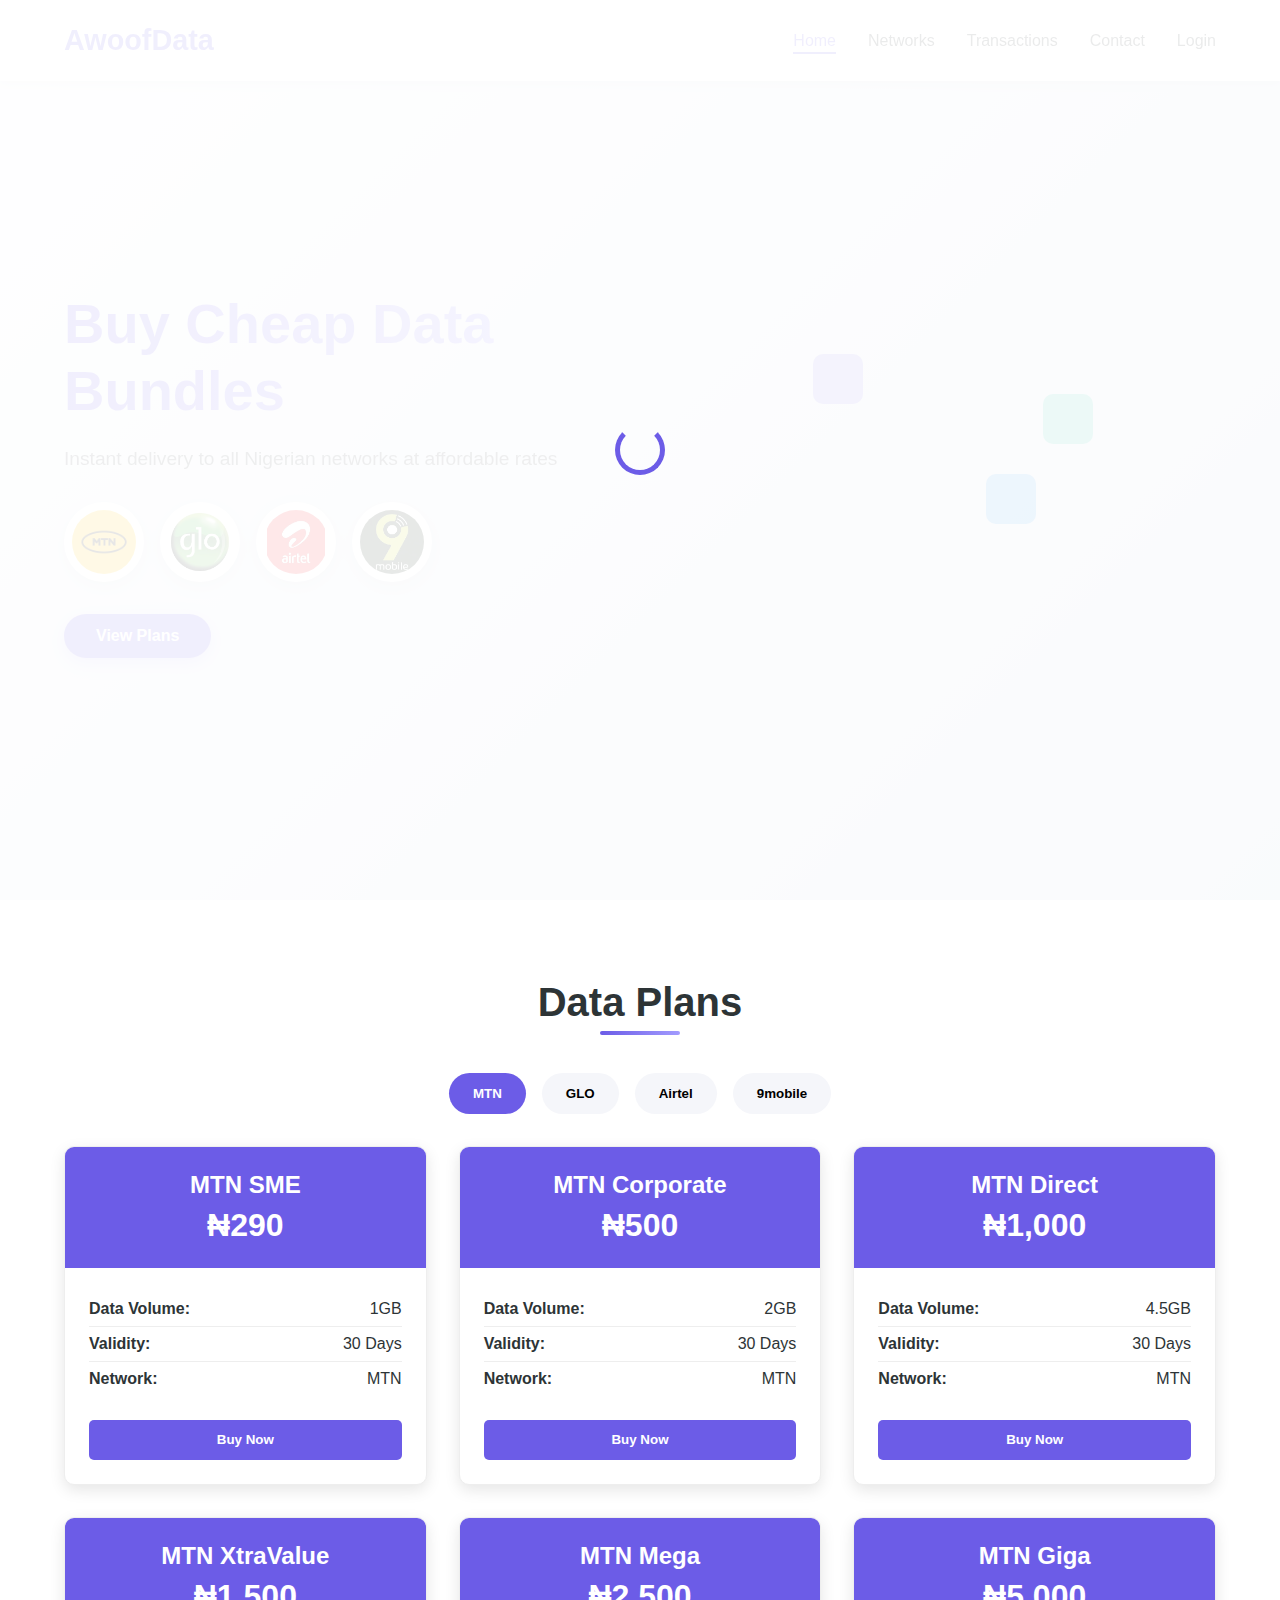
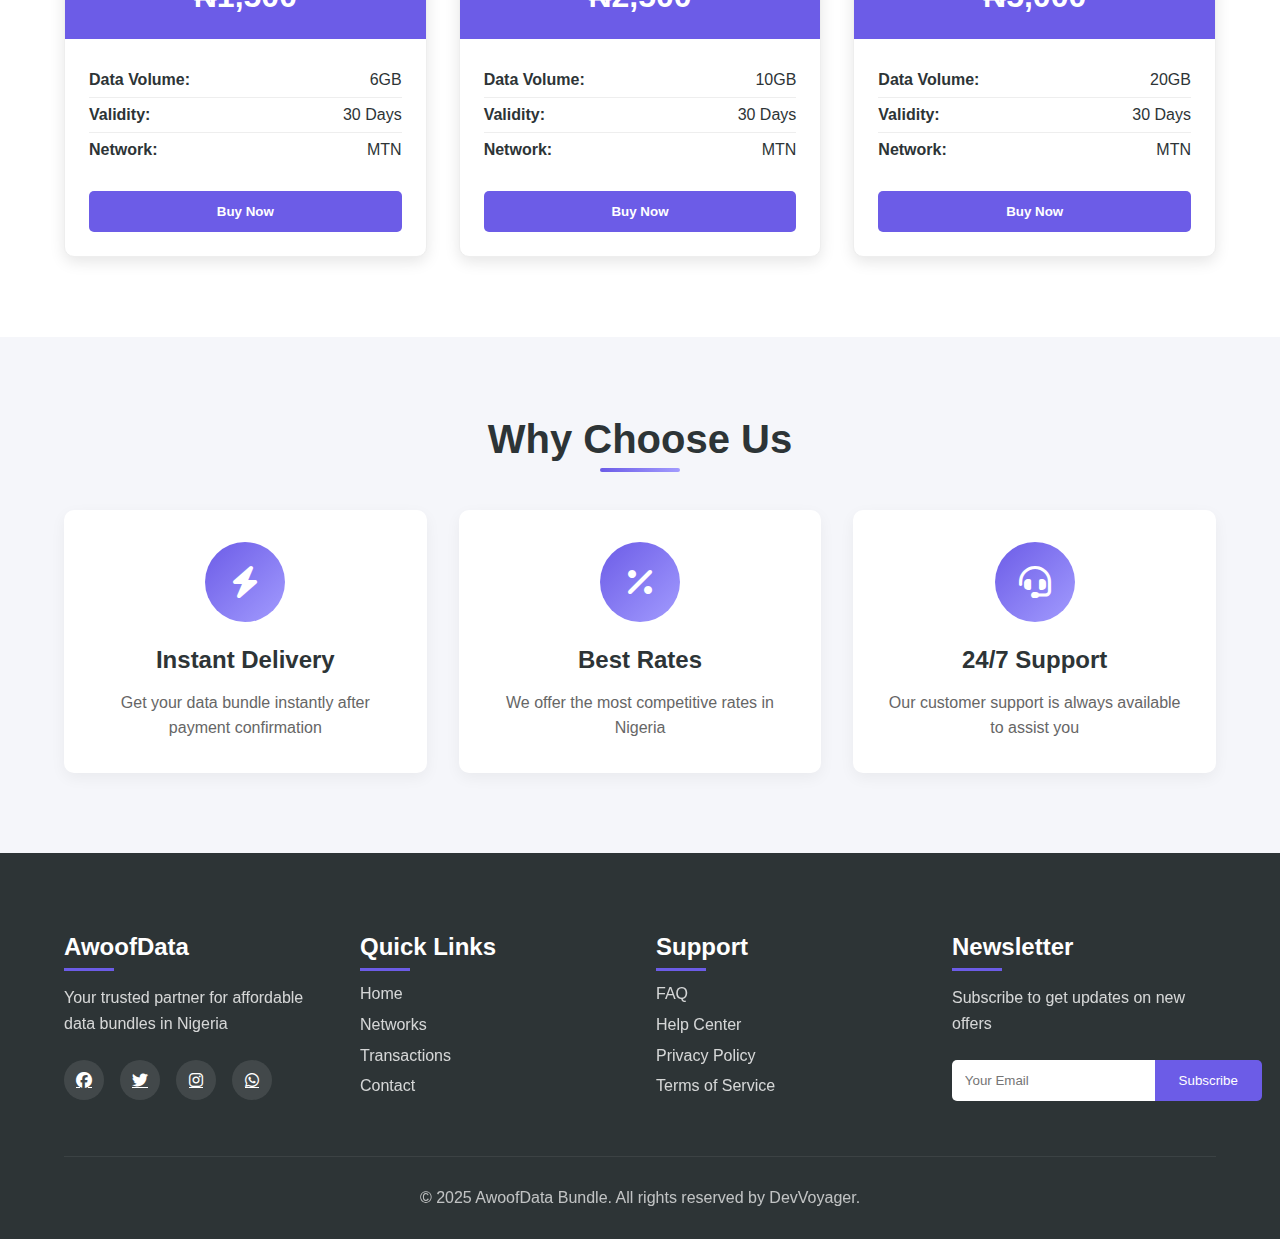
<file: index.html>
<!DOCTYPE html>
<html lang="en">
<head>
    <meta charset="UTF-8">
    <meta name="viewport" content="width=device-width, initial-scale=1.0">
    <title>Awoof Data - Buy Cheap Data</title>
    <link rel="stylesheet" href="style.css">
    <link rel="stylesheet" href="https://cdnjs.cloudflare.com/ajax/libs/font-awesome/6.4.0/css/all.min.css">
</head>
<body>
    <!-- Loading Animation -->
    <div class="loader">
        <div class="loader-circle"></div>
    </div>

    <!-- Header -->
    <header class="header">
        <div class="logo-container">
            <h1 class="logo" data-text="AwoofData">AwoofData</h1>
        </div>
        <nav class="nav">
            <ul>
                <li><a href="index.html" class="active">Home</a></li>
                <li><a href="networks.html">Networks</a></li>
                <li><a href="transactions.html">Transactions</a></li>
                <li><a href="contact.html">Contact</a></li>
                <li><a href="auth.html" id="auth-link">Login</a></li>
            </ul>
        </nav>
        <div class="mobile-menu">
            <i class="fas fa-bars"></i>
        </div>
    </header>

    <!-- Hero Section -->
    <section class="hero">
        <div class="hero-content">
            <h1 class="hero-title animate-text">Buy Cheap Data Bundles</h1>
            <p class="hero-subtitle">Instant delivery to all Nigerian networks at affordable rates</p>
            <div class="network-badges">
                <img src="mtn.jpg" alt="MTN" class="network-logo pulse">
                <img src="glos.jpeg" alt="GLO" class="network-logo pulse">
                <img src="artel.jpeg" alt="Airtel" class="network-logo pulse">
                <img src="9.jpeg" alt="9mobile" class="network-logo pulse">
            </div>
            <a href="#data-plans" class="cta-button">View Plans</a>
        </div>
        <div class="hero-animation">
            <div class="data-packet"></div>
            <div class="data-packet"></div>
            <div class="data-packet"></div>
        </div>
    </section>

    <!-- Data Plans Section -->
    <section class="data-plans" id="data-plans">
        <h2 class="section-title">Data Plans</h2>
        <div class="network-tabs">
            <button class="tab-btn active" data-network="mtn">MTN</button>
            <button class="tab-btn" data-network="glo">GLO</button>
            <button class="tab-btn" data-network="airtel">Airtel</button>
            <button class="tab-btn" data-network="9mobile">9mobile</button>
        </div>
        
        <div class="plans-container">
            <!-- Plans will be loaded via JavaScript -->
        </div>
    </section>

    <!-- Features Section -->
    <section class="features">
        <h2 class="section-title">Why Choose Us</h2>
        <div class="features-grid">
            <div class="feature-card">
                <div class="feature-icon">
                    <i class="fas fa-bolt"></i>
                </div>
                <h3>Instant Delivery</h3>
                <p>Get your data bundle instantly after payment confirmation</p>
            </div>
            <div class="feature-card">
                <div class="feature-icon">
                    <i class="fas fa-percentage"></i>
                </div>
                <h3>Best Rates</h3>
                <p>We offer the most competitive rates in Nigeria</p>
            </div>
            <div class="feature-card">
                <div class="feature-icon">
                    <i class="fas fa-headset"></i>
                </div>
                <h3>24/7 Support</h3>
                <p>Our customer support is always available to assist you</p>
            </div>
        </div>
    </section>

    <!-- Footer -->
    <footer class="footer">
        <div class="footer-grid">
            <div class="footer-col">
                <h3>AwoofData</h3>
                <p>Your trusted partner for affordable data bundles in Nigeria</p>
                <div class="social-links">
                    <a href="#"><i class="fab fa-facebook"></i></a>
                    <a href="#"><i class="fab fa-twitter"></i></a>
                    <a href="#"><i class="fab fa-instagram"></i></a>
                    <a href="#"><i class="fab fa-whatsapp"></i></a>
                </div>
            </div>
            <div class="footer-col">
                <h3>Quick Links</h3>
                <ul>
                    <li><a href="index.html">Home</a></li>
                    <li><a href="networks.html">Networks</a></li>
                    <li><a href="transactions.html">Transactions</a></li>
                    <li><a href="contact.html">Contact</a></li>
                </ul>
            </div>
            <div class="footer-col">
                <h3>Support</h3>
                <ul>
                    <li><a href="#">FAQ</a></li>
                    <li><a href="#">Help Center</a></li>
                    <li><a href="#">Privacy Policy</a></li>
                    <li><a href="#">Terms of Service</a></li>
                </ul>
            </div>
            <div class="footer-col">
                <h3>Newsletter</h3>
                <p>Subscribe to get updates on new offers</p>
                <form class="newsletter-form">
                    <input type="email" placeholder="Your Email">
                    <button type="submit">Subscribe</button>
                </form>
            </div>
        </div>
        <div class="footer-bottom">
            <p>&copy; 2025 AwoofData Bundle. All rights reserved by DevVoyager.</p>
        </div>
    </footer>

    <script src="script.js"></script>
</body>
</html>
</file>
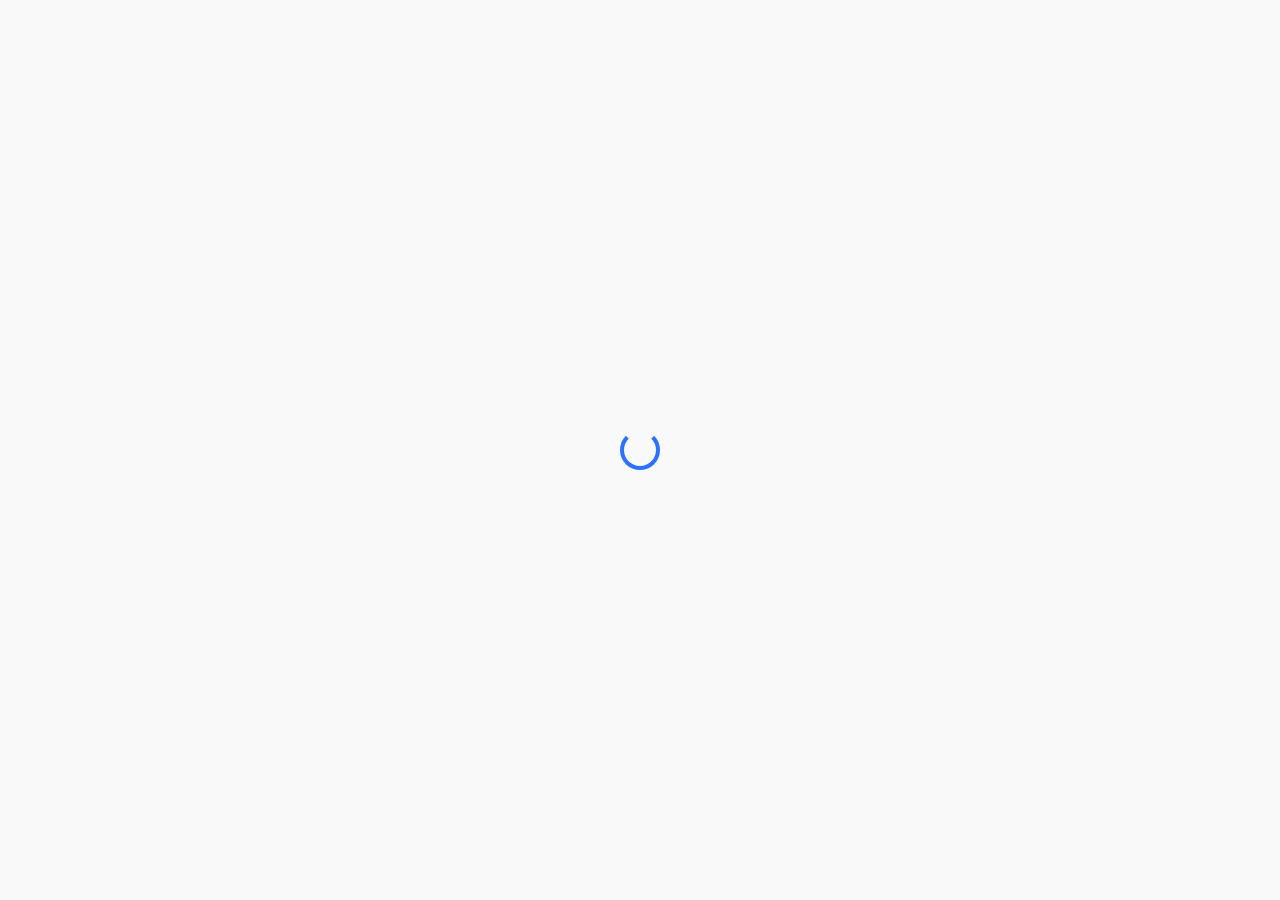
<file: auth.html>
<!DOCTYPE html>
<html lang="en">
<head>
    <meta charset="UTF-8">
    <meta name="viewport" content="width=device-width, initial-scale=1.0">
    <title>Login | AwoofData</title>
    <link rel="stylesheet" href="style.css">
    <link rel="stylesheet" href="https://cdnjs.cloudflare.com/ajax/libs/font-awesome/6.4.0/css/all.min.css">
    <style>
        /* CSS: style.css */

:root {
  --primary-color: #2b72ff;
  --accent-color: #ff6b6b;
  --background-color: #f9f9f9;
  --text-color: #333;
  --input-bg: #fff;
  --input-border: #ccc;
  --radius: 8px;
  --shadow: 0 4px 8px rgba(0, 0, 0, 0.1);
  --transition: 0.3s ease;
}

body {
  font-family: 'Segoe UI', Tahoma, Geneva, Verdana, sans-serif;
  background-color: var(--background-color);
  color: var(--text-color);
  margin: 0;
  padding: 0;
}

.loader {
  position: fixed;
  top: 0;
  left: 0;
  width: 100%;
  height: 100%;
  background: var(--background-color);
  display: flex;
  justify-content: center;
  align-items: center;
  z-index: 9999;
}

.loader-circle {
  width: 40px;
  height: 40px;
  border: 4px solid var(--primary-color);
  border-top: 4px solid transparent;
  border-radius: 50%;
  animation: spin 1s linear infinite;
}

@keyframes spin {
  to {
    transform: rotate(360deg);
  }
}

.auth-container {
  display: flex;
  justify-content: center;
  align-items: center;
  min-height: 100vh;
  padding: 2rem;
}

.auth-form-container {
  background: #fff;
  padding: 2rem;
  border-radius: var(--radius);
  box-shadow: var(--shadow);
  width: 100%;
  max-width: 450px;
  transition: var(--transition);
  margin-top: 90px;
}

.auth-tabs {
  display: flex;
  justify-content: space-between;
  margin-bottom: 1.5rem;
}

.auth-tab-btn {
  flex: 1;
  padding: 0.7rem;
  border: none;
  background: var(--input-bg);
  border-bottom: 3px solid transparent;
  font-weight: bold;
  cursor: pointer;
  transition: var(--transition);
}

.auth-tab-btn.active {
  border-color: var(--primary-color);
  color: var(--primary-color);
}

.auth-form {
  display: none;
}

.auth-form.active {
  display: block;
}

.auth-form h2 {
  margin-bottom: 1.2rem;
  color: var(--primary-color);
}

.form-group {
  margin-bottom: 1rem;
  position: relative;
}

.form-group label {
  display: block;
  margin-bottom: 0.3rem;
  font-weight: 500;
}

.form-group input {
  width: 100%;
  padding: 0.7rem;
  border: 1px solid var(--input-border);
  border-radius: var(--radius);
  background: var(--input-bg);
  transition: var(--transition);
}

.form-group input:focus {
  outline: none;
  border-color: var(--primary-color);
  box-shadow: 0 0 0 2px rgba(43, 114, 255, 0.1);
}

.toggle-password {
  position: absolute;
  right: 10px;
  top: 35px;
  cursor: pointer;
  color: #aaa;
}

.form-options {
  display: flex;
  justify-content: space-between;
  align-items: center;
  font-size: 0.9rem;
  margin-bottom: 1rem;
}

.auth-submit-btn {
  width: 100%;
  padding: 0.8rem;
  background-color: var(--primary-color);
  border: none;
  color: white;
  font-weight: bold;
  border-radius: var(--radius);
  cursor: pointer;
  transition: var(--transition);
}

.auth-submit-btn:hover {
  background-color: #1a5cd8;
}

.auth-social {
  text-align: center;
  margin-top: 1.5rem;
}

.social-buttons {
  display: flex;
  justify-content: space-around;
  margin-top: 0.5rem;
}

.social-btn {
  display: flex;
  align-items: center;
  gap: 0.5rem;
  padding: 0.6rem 1.2rem;
  border-radius: var(--radius);
  border: none;
  cursor: pointer;
  font-weight: bold;
  transition: var(--transition);
}

.social-btn.google {
  background-color: #db4437;
  color: #fff;
}

.social-btn.facebook {
  background-color: #3b5998;
  color: #fff;
}

.form-group.checkbox {
  display: flex;
  align-items: center;
}

.form-group.checkbox input {
  margin-right: 0.5rem;
}

.forgot-password {
  color: var(--accent-color);
  text-decoration: none;
}

.forgot-password:hover {
  text-decoration: underline;
}

    </style>
</head>
<body>
    <div class="loader">
        <div class="loader-circle"></div>
    </div>

    <header class="header">
        <div class="logo-container">
            <h1 class="logo" data-text="AwoofData">AwoofData</h1>
        </div>
        <nav class="nav">
            <ul>
                <li><a href="index.html">Home</a></li>
                <li><a href="networks.html">Networks</a></li>
                <li><a href="transactions.html">Transactions</a></li>
                <li><a href="contact.html">Contact</a></li>
                <li><a href="auth.html" id="auth-link">Login</a></li>
            </ul>
        </nav>
        <div class="mobile-menu">
            <i class="fas fa-bars"></i>
        </div>
    </header>

    <main class="auth-container">
        <div class="auth-form-container slide-up">
            <div class="auth-tabs">
                <button class="auth-tab-btn active" data-tab="login">Login</button>
                <button class="auth-tab-btn" data-tab="register">Register</button>
            </div>
            
            <form id="login-form" class="auth-form active">
                <h2>Welcome Back</h2>
                <div class="form-group">
                    <label for="login-email">Email</label>
                    <input type="email" id="login-email" required>
                </div>
                <div class="form-group">
                    <label for="login-password">Password</label>
                    <input type="password" id="login-password" required>
                    <span class="toggle-password" data-target="login-password">
                        <i class="fas fa-eye"></i>
                    </span>
                </div>
                <div class="form-options">
                    <label>
                        <input type="checkbox" id="remember-me"> Remember me
                    </label>
                    <a href="#" class="forgot-password">Forgot password?</a>
                </div>
                <button type="submit" class="auth-submit-btn">Login</button>
                <div class="auth-social">
                    <p>Or login with</p>
                    <div class="social-buttons">
                        <button type="button" class="social-btn google">
                            <i class="fab fa-google"></i> Google
                        </button>
                        <button type="button" class="social-btn facebook">
                            <i class="fab fa-facebook-f"></i> Facebook
                        </button>
                    </div>
                </div>
            </form>
            
            <form id="register-form" class="auth-form">
                <h2>Create Account</h2>
                <div class="form-group">
                    <label for="register-name">Full Name</label>
                    <input type="text" id="register-name" required>
                </div>
                <div class="form-group">
                    <label for="register-email">Email</label>
                    <input type="email" id="register-email" required>
                </div>
                <div class="form-group">
                    <label for="register-phone">Phone Number</label>
                    <input type="tel" id="register-phone" required>
                </div>
                <div class="form-group">
                    <label for="register-password">Password</label>
                    <input type="password" id="register-password" required>
                    <span class="toggle-password" data-target="register-password">
                        <i class="fas fa-eye"></i>
                    </span>
                </div>
                <div class="form-group">
                    <label for="register-confirm">Confirm Password</label>
                    <input type="password" id="register-confirm" required>
                </div>
                <div class="form-group checkbox">
                    <input type="checkbox" id="agree-terms" required>
                    <label for="agree-terms">I agree to the <a href="#">Terms of Service</a> and <a href="#">Privacy Policy</a></label>
                </div>
                <button type="submit" class="auth-submit-btn">Register</button>
            </form>
        </div>
    </main>

    <script src="script.js"></script>
    <script>
        // Auth-specific JavaScript
        document.addEventListener('DOMContentLoaded', function() {
            // Tab switching
            const tabButtons = document.querySelectorAll('.auth-tab-btn');
            const forms = document.querySelectorAll('.auth-form');
            
            tabButtons.forEach(button => {
                button.addEventListener('click', () => {
                    const tab = button.dataset.tab;
                    
                    tabButtons.forEach(btn => btn.classList.remove('active'));
                    button.classList.add('active');
                    
                    forms.forEach(form => form.classList.remove('active'));
                    document.getElementById(`${tab}-form`).classList.add('active');
                });
            });
            
            // Toggle password visibility
            document.querySelectorAll('.toggle-password').forEach(toggle => {
                toggle.addEventListener('click', function() {
                    const targetId = this.getAttribute('data-target');
                    const input = document.getElementById(targetId);
                    const icon = this.querySelector('i');
                    
                    if (input.type === 'password') {
                        input.type = 'text';
                        icon.classList.remove('fa-eye');
                        icon.classList.add('fa-eye-slash');
                    } else {
                        input.type = 'password';
                        icon.classList.remove('fa-eye-slash');
                        icon.classList.add('fa-eye');
                    }
                });
            });
            
            // Login form submission
            document.getElementById('login-form').addEventListener('submit', function(e) {
                e.preventDefault();
                
                const email = document.getElementById('login-email').value;
                const password = document.getElementById('login-password').value;
                const rememberMe = document.getElementById('remember-me').checked;
                
                // Check if user exists
                const userData = localStorage.getItem(email);
                if (!userData) {
                    alert('User not found. Please register.');
                    return;
                }
                
                const user = JSON.parse(userData);
                if (user.password !== password) {
                    alert('Incorrect password. Please try again.');
                    return;
                }
                
                // Login successful
                localStorage.setItem('currentUser', email);
                
                if (rememberMe) {
                    setCookie('rememberedUser', email, 30);
                }
                
                // Check for intended purchase
                const intendedPurchase = localStorage.getItem('intendedPurchase');
                if (intendedPurchase) {
                    window.location.href = 'index.html';
                } else {
                    window.location.href = 'dashboard.html';
                }
            });
            
            // Registration form submission
            document.getElementById('register-form').addEventListener('submit', function(e) {
                e.preventDefault();
                
                const name = document.getElementById('register-name').value;
                const email = document.getElementById('register-email').value;
                const phone = document.getElementById('register-phone').value;
                const password = document.getElementById('register-password').value;
                const confirmPassword = document.getElementById('register-confirm').value;
                
                if (password !== confirmPassword) {
                    alert('Passwords do not match.');
                    return;
                }
                
                // Check if user already exists
                if (localStorage.getItem(email)) {
                    alert('User already exists. Please login.');
                    return;
                }
                
                // Create new user
                const user = {
                    name,
                    email,
                    phone,
                    password,
                    balance: 0,
                    transactions: []
                };
                
                localStorage.setItem(email, JSON.stringify(user));
                localStorage.setItem('currentUser', email);
                
                alert('Registration successful! You are now logged in.');
                window.location.href = 'dashboard.html';
            });
        });
    </script>
</body>
</html>
</file>
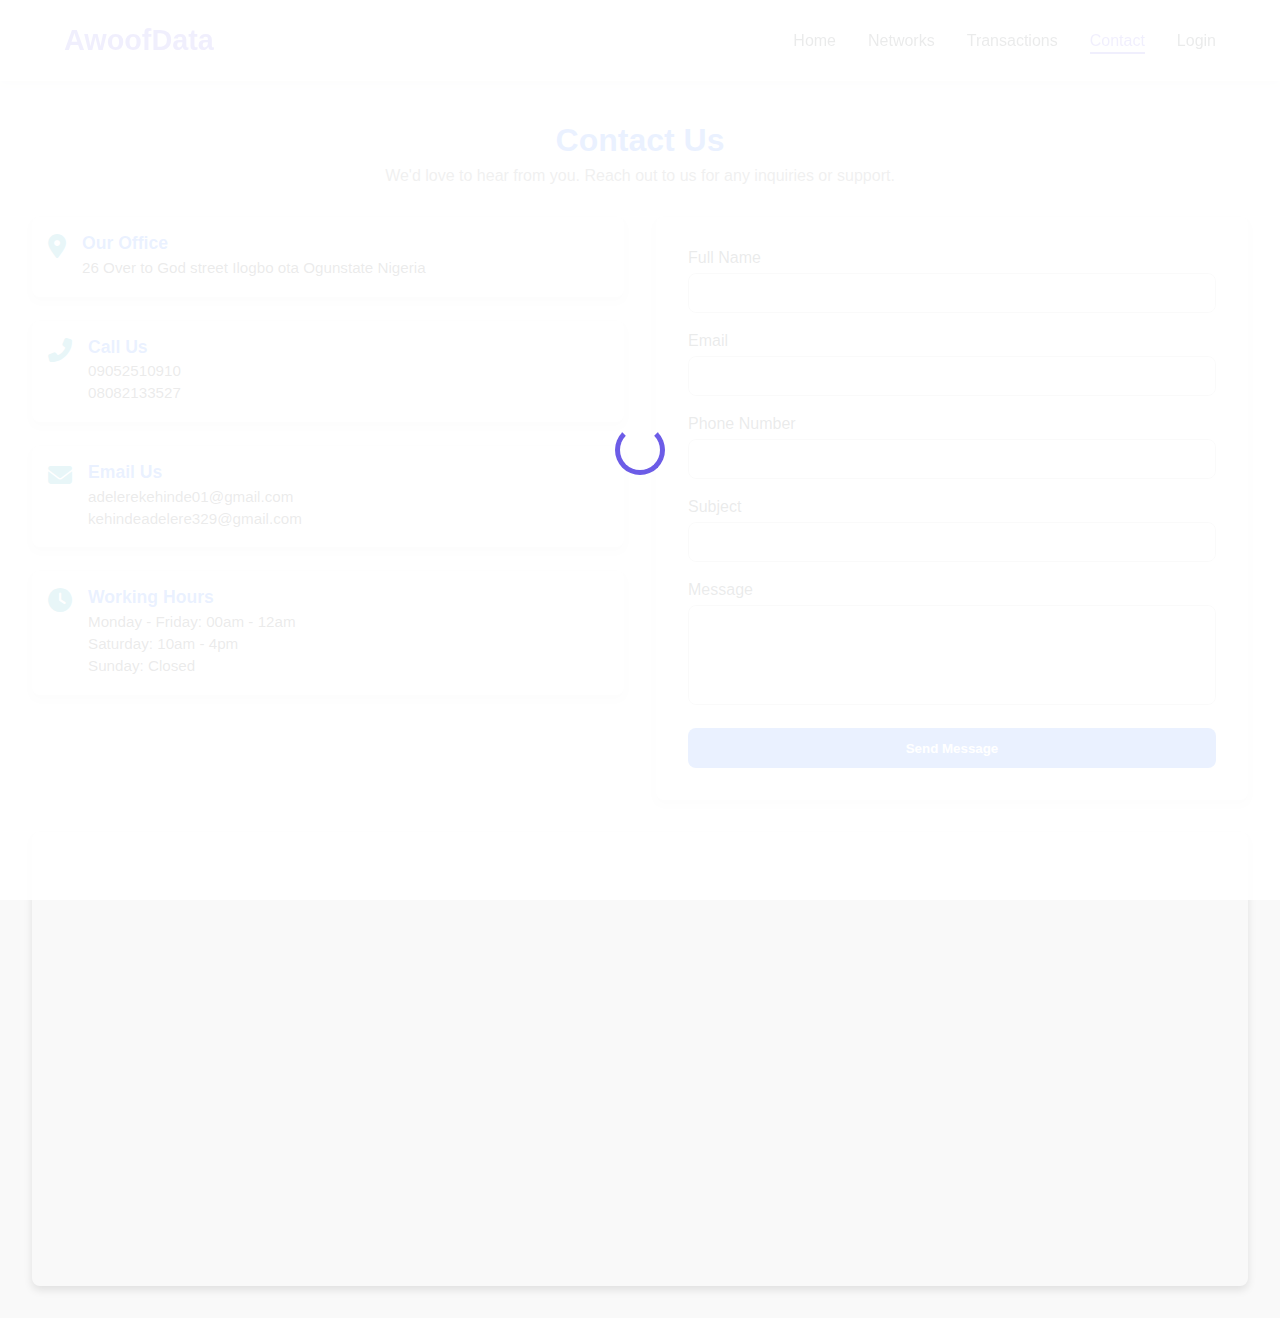
<file: contact.html>
<!DOCTYPE html>
<html lang="en">
<head>
    <meta charset="UTF-8">
    <meta name="viewport" content="width=device-width, initial-scale=1.0">
    <title>Contact Us | DataSellNG</title>
    <link rel="stylesheet" href="style.css">
    <link rel="stylesheet" href="https://cdnjs.cloudflare.com/ajax/libs/font-awesome/6.4.0/css/all.min.css">
</head>
    <style>
        /* Extend style.css for contact page */

:root {
  --primary-color: #2b72ff;
  --accent-color: #ff6b6b;
  --info-color: #17a2b8;
  --background-color: #f9f9f9;
  --text-color: #333;
  --input-bg: #fff;
  --input-border: #ccc;
  --radius: 8px;
  --shadow: 0 4px 8px rgba(0, 0, 0, 0.1);
  --transition: 0.3s ease;
}

.contact-container {
  padding: 2rem;
  background: var(--background-color);
  margin-top: 90px;
}

.page-title {
  text-align: center;
  font-size: 2rem;
  color: var(--primary-color);
  margin-bottom: 0.5rem;
}

.page-subtitle {
  text-align: center;
  font-size: 1rem;
  margin-bottom: 2rem;
  color: #666;
}

.contact-grid {
  display: grid;
  grid-template-columns: repeat(auto-fit, minmax(300px, 1fr));
  gap: 2rem;
  margin-bottom: 2rem;
}

.contact-info {
  display: flex;
  flex-direction: column;
  gap: 1.5rem;
}

.info-card {
  background: white;
  border-radius: var(--radius);
  box-shadow: var(--shadow);
  padding: 1rem;
  display: flex;
  gap: 1rem;
  align-items: flex-start;
}

.info-icon {
  font-size: 1.5rem;
  color: var(--info-color);
}

.info-content h3 {
  margin: 0;
  color: var(--primary-color);
  font-size: 1.1rem;
}

.info-content p {
  margin: 0.3rem 0;
  color: var(--text-color);
  font-size: 0.95rem;
}

.contact-form-container {
  background: white;
  border-radius: var(--radius);
  box-shadow: var(--shadow);
  padding: 2rem;
}

.contact-form .form-group {
  margin-bottom: 1.2rem;
}

.contact-form label {
  display: block;
  margin-bottom: 0.4rem;
  font-weight: 500;
}

.contact-form input,
.contact-form textarea {
  width: 100%;
  padding: 0.7rem;
  border: 1px solid var(--input-border);
  border-radius: var(--radius);
  background: var(--input-bg);
  transition: var(--transition);
  resize: none;
}

.contact-form input:focus,
.contact-form textarea:focus {
  border-color: var(--primary-color);
  outline: none;
  box-shadow: 0 0 0 2px rgba(43, 114, 255, 0.1);
}

.submit-btn {
  width: 100%;
  padding: 0.8rem;
  background-color: var(--primary-color);
  border: none;
  color: white;
  font-weight: bold;
  border-radius: var(--radius);
  cursor: pointer;
  transition: var(--transition);
}

.submit-btn:hover {
  background-color: #1a5cd8;
}

.contact-map {
  margin-top: 2rem;
  border-radius: var(--radius);
  overflow: hidden;
  box-shadow: var(--shadow);
}

    </style>
<body>
    <div class="loader">
        <div class="loader-circle"></div>
    </div>

    <header class="header">
        <div class="logo-container">
            <h1 class="logo" data-text="AwoofData">AwoofData</h1>
        </div>
        <nav class="nav">
            <ul>
                <li><a href="index.html">Home</a></li>
                <li><a href="networks.html">Networks</a></li>
                <li><a href="transactions.html">Transactions</a></li>
                <li><a href="contact.html" class="active">Contact</a></li>
                <li><a href="dashboard.html" id="auth-link">Dashboard</a></li>
            </ul>
        </nav>
        <div class="mobile-menu">
            <i class="fas fa-bars"></i>
        </div>
    </header>

    <main class="contact-container">
        <h1 class="page-title">Contact Us</h1>
        <p class="page-subtitle">We'd love to hear from you. Reach out to us for any inquiries or support.</p>
        
        <div class="contact-grid">
            <div class="contact-info">
                <div class="info-card">
                    <div class="info-icon">
                        <i class="fas fa-map-marker-alt"></i>
                    </div>
                    <div class="info-content">
                        <h3>Our Office</h3>
                        <p>26 Over to God street Ilogbo ota Ogunstate Nigeria</p>
                    </div>
                </div>
                <div class="info-card">
                    <div class="info-icon">
                        <i class="fas fa-phone-alt"></i>
                    </div>
                    <div class="info-content">
                        <h3>Call Us</h3>
                        <p>09052510910</p>
                        <p>08082133527</p>
                    </div>
                </div>
                <div class="info-card">
                    <div class="info-icon">
                        <i class="fas fa-envelope"></i>
                    </div>
                    <div class="info-content">
                        <h3>Email Us</h3>
                        <p>adelerekehinde01@gmail.com</p>
                        <p>kehindeadelere329@gmail.com</p>
                    </div>
                </div>
                <div class="info-card">
                    <div class="info-icon">
                        <i class="fas fa-clock"></i>
                    </div>
                    <div class="info-content">
                        <h3>Working Hours</h3>
                        <p>Monday - Friday: 00am - 12am</p>
                        <p>Saturday: 10am - 4pm</p>
                        <p>Sunday: Closed</p>
                    </div>
                </div>
            </div>
            
            <div class="contact-form-container">
                <form id="contact-form" class="contact-form">
                    <div class="form-group">
                        <label for="contact-name">Full Name</label>
                        <input type="text" id="contact-name" required>
                    </div>
                    <div class="form-group">
                        <label for="contact-email">Email</label>
                        <input type="email" id="contact-email" required>
                    </div>
                    <div class="form-group">
                        <label for="contact-phone">Phone Number</label>
                        <input type="tel" id="contact-phone">
                    </div>
                    <div class="form-group">
                        <label for="contact-subject">Subject</label>
                        <input type="text" id="contact-subject" required>
                    </div>
                    <div class="form-group">
                        <label for="contact-message">Message</label>
                        <textarea id="contact-message" rows="5" required></textarea>
                    </div>
                    <button type="submit" class="submit-btn">Send Message</button>
                </form>
            </div>
        </div>
        
        <div class="contact-map">
            <iframe src="https://www.google.com/maps/embed?pb=!1m18!1m12!1m3!1d3964.521260322283!2d3.379295415393755!3d6.452622645325475!2m3!1f0!2f0!3f0!3m2!1i1024!2i768!4f13.1!3m3!1m2!1s0x103b8b2ae68280c1%3A0xdc9e87a367c3d9cb!2sLagos%20Island!5e0!3m2!1sen!2sng!4v1620000000000!5m2!1sen!2sng" width="100%" height="450" style="border:0;" allowfullscreen="" loading="lazy"></iframe>
        </div>
    </main>

    <script src="script.js"></script>
    <script>
        document.addEventListener('DOMContentLoaded', function() {
            // Contact form submission
            document.getElementById('contact-form').addEventListener('submit', function(e) {
                e.preventDefault();
                
                const name = document.getElementById('contact-name').value;
                const email = document.getElementById('contact-email').value;
                const phone = document.getElementById('contact-phone').value;
                const subject = document.getElementById('contact-subject').value;
                const message = document.getElementById('contact-message').value;
                
                // In a real app, you would send this data to a server
                // For this demo, we'll store it in localStorage
                const contactMessage = {
                    name,
                    email,
                    phone,
                    subject,
                    message,
                    date: new Date().toLocaleString()
                };
                
                // Save to localStorage
                let messages = JSON.parse(localStorage.getItem('contactMessages')) || [];
                messages.push(contactMessage);
                localStorage.setItem('contactMessages', JSON.stringify(messages));
                
                // Show success message
                alert('Thank you for your message! We will get back to you soon.');
                
                // Reset form
                this.reset();
            });
        });
    </script>
</body>
</html>
</file>
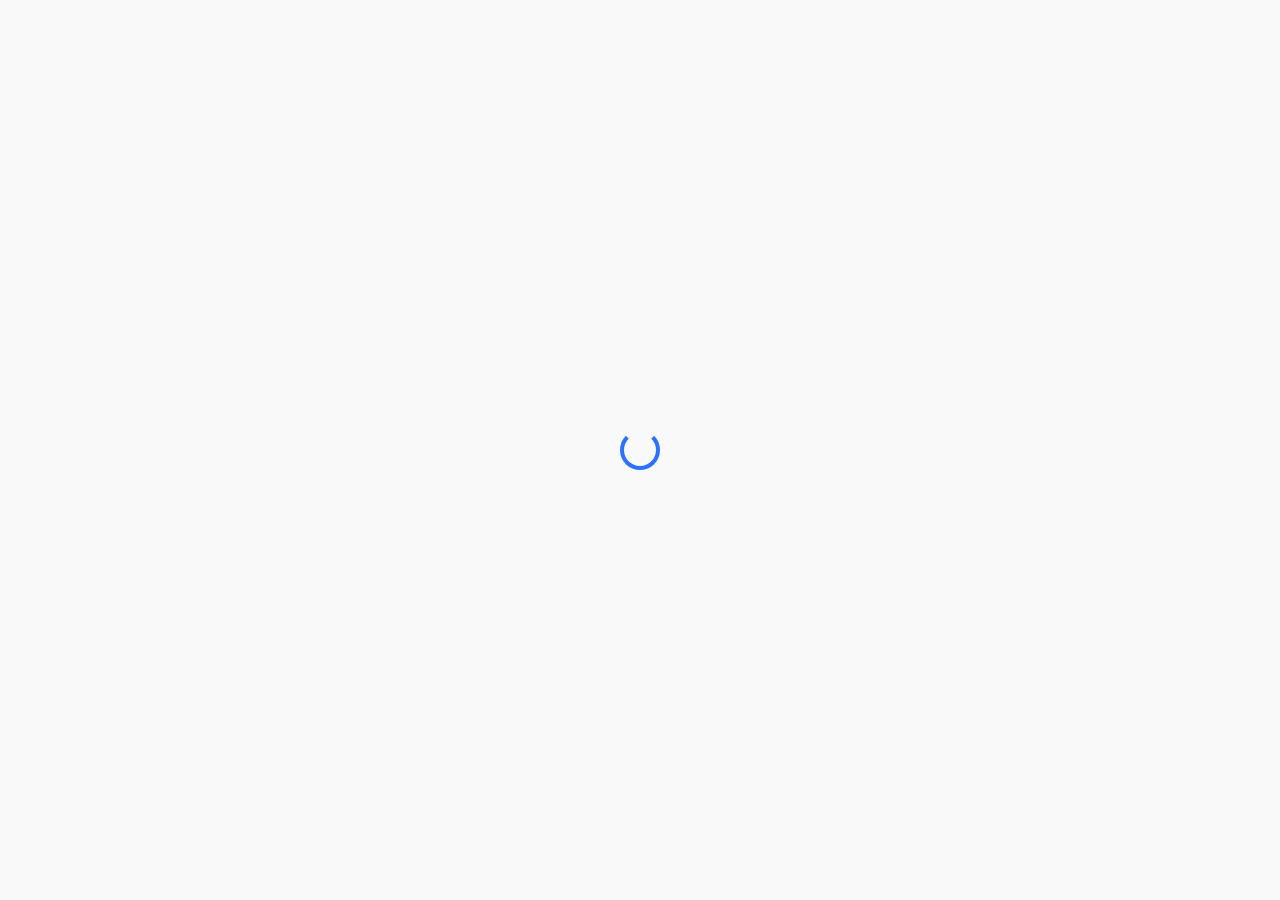
<file: dashboard.html>
<!DOCTYPE html>
<html lang="en">
<head>
    <meta charset="UTF-8">
    <meta name="viewport" content="width=device-width, initial-scale=1.0">
    <title>AwoofData - Dashboard</title>
    <link rel="stylesheet" href="style.css">
    <link rel="stylesheet" href="https://cdnjs.cloudflare.com/ajax/libs/font-awesome/6.4.0/css/all.min.css">
</head>
<body>
    <div class="loader">
        <div class="loader-circle"></div>
    </div>

    <header class="header">
        <div class="logo-container">
            <h1 class="logo" data-text="AwoofData">AwoofData</h1>
        </div>
        <nav class="nav">
            <ul>
                <li><a href="index.html">Home</a></li>
                <li><a href="networks.html">Networks</a></li>
                <li><a href="transactions.html">Transactions</a></li>
                <li><a href="contact.html">Contact</a></li>
                <li><a href="dashboard.html" id="auth-link">Dashboard</a></li>
            </ul>
        </nav>
        <div class="mobile-menu">
            <i class="fas fa-bars"></i>
        </div>
    </header>

    <main class="dashboard-container">
        <div class="dashboard-sidebar">
            <div class="user-profile">
                <div class="profile-pic">
                    <i class="fas fa-user"></i>
                </div>
                <h3 id="user-name">Loading...</h3>
                <p id="user-email">Loading...</p>
            </div>
            <nav class="dashboard-nav">
                <ul>
                    <li><a href="dashboard.html" class="active"><i class="fas fa-home"></i> Overview</a></li>
                    <li><a href="transactions.html"><i class="fas fa-exchange-alt"></i> Transactions</a></li>
                    <li><a href="#"><i class="fas fa-wallet"></i> Wallet</a></li>
                    <li><a href="#"><i class="fas fa-cog"></i> Settings</a></li>
                    <li><a href="#" id="logout-btn"><i class="fas fa-sign-out-alt"></i> Logout</a></li>
                </ul>
            </nav>
        </div>
        <div class="dashboard-content">
            <h2 class="dashboard-title">Dashboard Overview</h2>
            
            <div class="stats-grid">
                <div class="stat-card">
                    <div class="stat-icon">
                        <i class="fas fa-wallet"></i>
                    </div>
                    <div class="stat-info">
                        <h3>Account Balance</h3>
                        <p id="user-balance">₦0.00</p>
                    </div>
                </div>
                <div class="stat-card">
                    <div class="stat-icon">
                        <i class="fas fa-exchange-alt"></i>
                    </div>
                    <div class="stat-info">
                        <h3>Total Transactions</h3>
                        <p id="total-transactions">0</p>
                    </div>
                </div>
                <div class="stat-card">
                    <div class="stat-icon">
                        <i class="fas fa-database"></i>
                    </div>
                    <div class="stat-info">
                        <h3>Data Purchased</h3>
                        <p id="total-data">0GB</p>
                    </div>
                </div>
            </div>
            
            <div class="recent-transactions">
                <h3>Recent Transactions</h3>
                <div class="transactions-table">
                    <table>
                        <thead>
                            <tr>
                                <th>ID</th>
                                <th>Plan</th>
                                <th>Network</th>
                                <th>Amount</th>
                                <th>Date</th>
                                <th>Status</th>
                            </tr>
                        </thead>
                        <tbody id="transactions-body">
                            <!-- Transactions will be loaded here -->
                        </tbody>
                    </table>
                </div>
                <a href="transactions.html" class="view-all">View All Transactions</a>
            </div>
            
            <div class="quick-actions">
                <h3>Quick Actions</h3>
                <div class="actions-grid">
                    <a href="networks.html" class="action-card">
                        <i class="fas fa-mobile-alt"></i>
                        <span>Buy Data</span>
                    </a>
                    <a href="#" class="action-card">
                        <i class="fas fa-money-bill-wave"></i>
                        <span>Fund Wallet</span>
                    </a>
                    <a href="#" class="action-card">
                        <i class="fas fa-user-cog"></i>
                        <span>Profile Settings</span>
                    </a>
                    <a href="contact.html" class="action-card">
                        <i class="fas fa-headset"></i>
                        <span>Support</span>
                    </a>
                </div>
            </div>
        </div>
    </main>

    <script src="script.js"></script>
    <script>
        document.addEventListener('DOMContentLoaded', function() {
            // Check if user is logged in
            const currentUser = localStorage.getItem('currentUser');
            if (!currentUser) {
                window.location.href = 'auth.html';
                return;
            }
            
            // Load user data
            const userData = JSON.parse(localStorage.getItem(currentUser));
            
            // Display user info
            document.getElementById('user-name').textContent = userData.name;
            document.getElementById('user-email').textContent = userData.email;
            document.getElementById('user-balance').textContent = `₦${userData.balance.toLocaleString()}.00`;
            
            // Process transactions
            if (userData.transactions && userData.transactions.length > 0) {
                document.getElementById('total-transactions').textContent = userData.transactions.length;
                
                // Calculate total data purchased (simplified)
                const totalData = userData.transactions.reduce((total, tx) => {
                    const dataMatch = tx.plan.match(/(\d+(\.\d+)?)GB/);
                    if (dataMatch) {
                        return total + parseFloat(dataMatch[1]);
                    }
                    return total;
                }, 0);
                
                document.getElementById('total-data').textContent = `${totalData}GB`;
                
                // Display recent transactions (last 5)
                const recentTx = userData.transactions.slice(-5).reverse();
                const txBody = document.getElementById('transactions-body');
                
                recentTx.forEach(tx => {
                    const row = document.createElement('tr');
                    row.innerHTML = `
                        <td>${tx.id}</td>
                        <td>${tx.plan}</td>
                        <td>${tx.network}</td>
                        <td>${tx.amount}</td>
                        <td>${tx.date}</td>
                        <td><span class="status-badge ${tx.status.toLowerCase()}">${tx.status}</span></td>
                    `;
                    txBody.appendChild(row);
                });
            }
            
            // Logout button
            document.getElementById('logout-btn').addEventListener('click', function(e) {
                e.preventDefault();
                localStorage.removeItem('currentUser');
                window.location.href = 'index.html';
            });
        });
    </script>
</body>
</html>
</file>
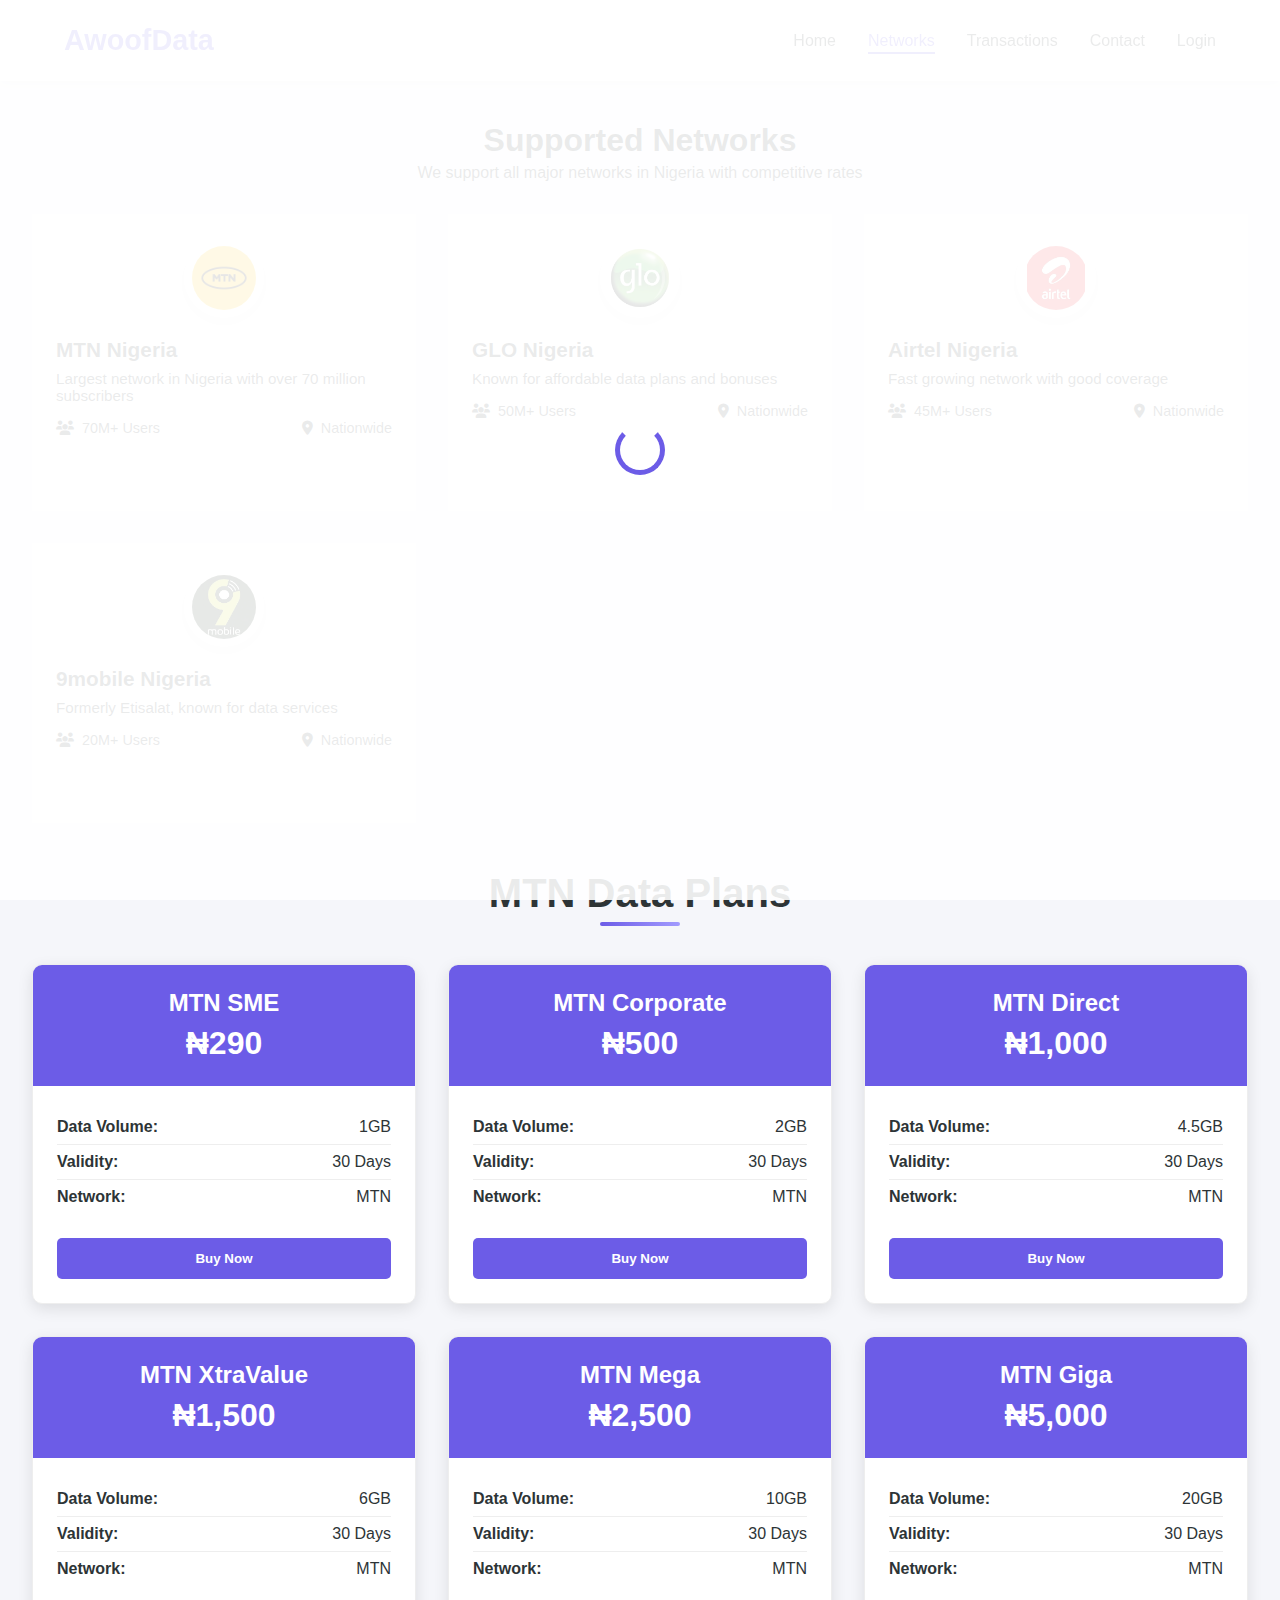
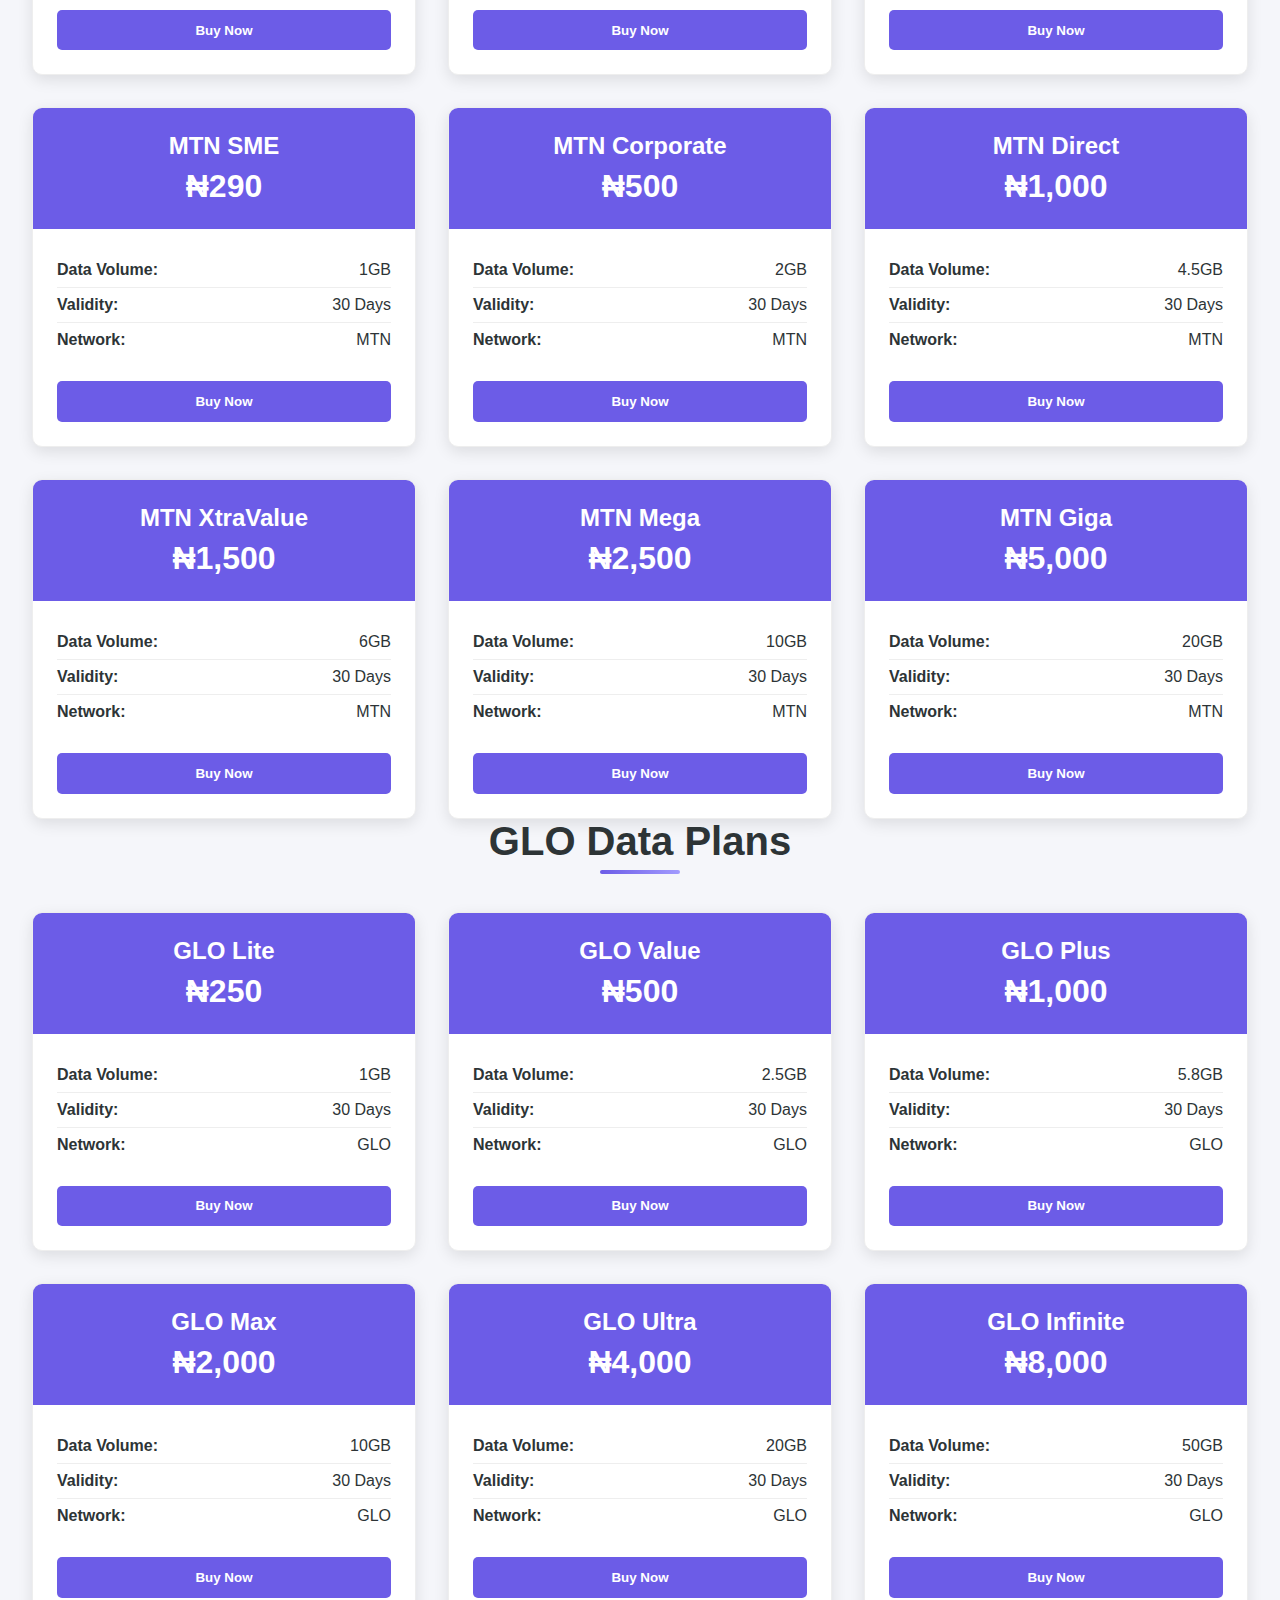
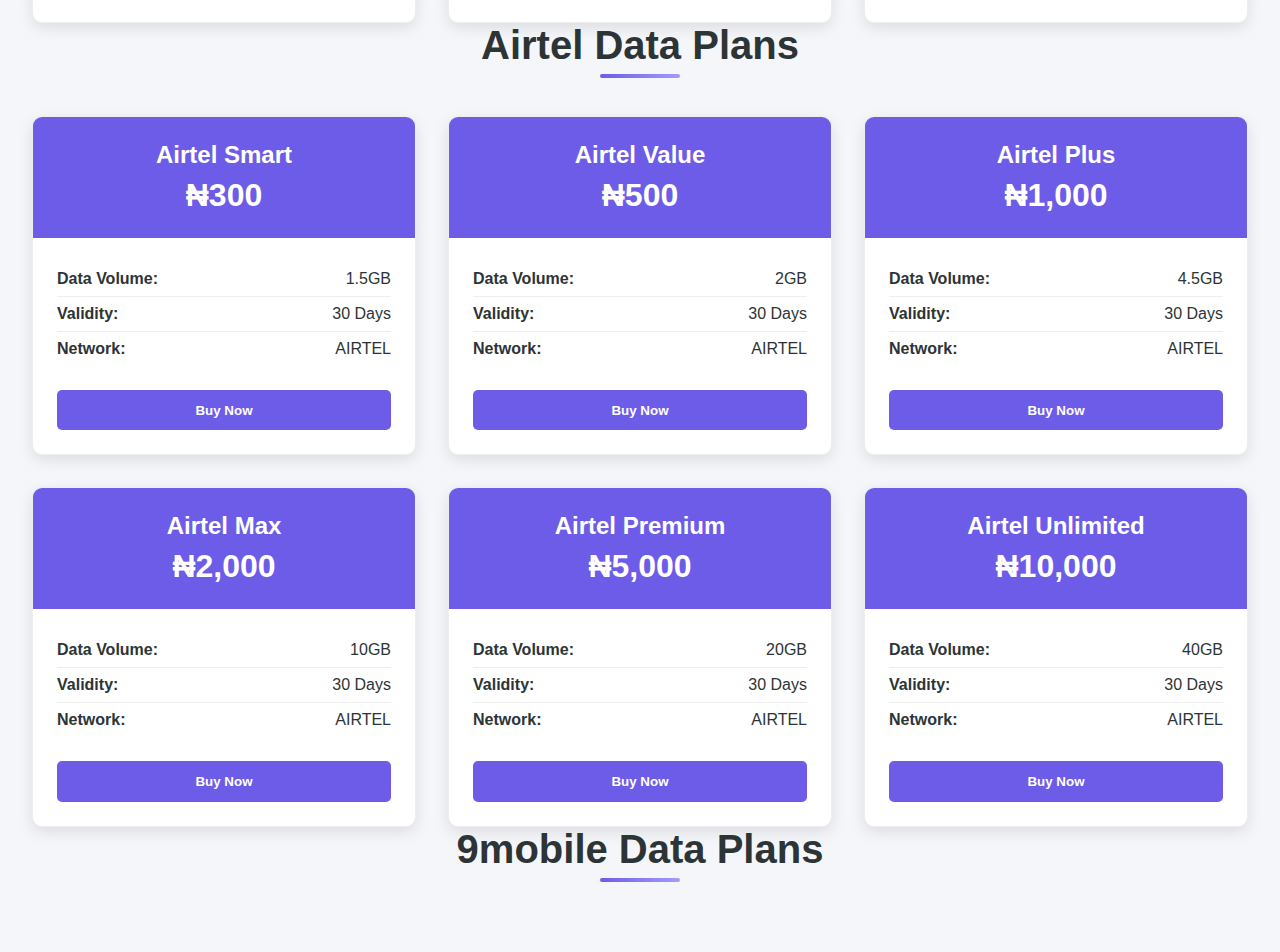
<file: networks.html>
<!DOCTYPE html>
<html lang="en">
<head>
    <meta charset="UTF-8">
    <meta name="viewport" content="width=device-width, initial-scale=1.0">
    <title>Networks | DataSellNG</title>
    <link rel="stylesheet" href="style.css">
    <link rel="stylesheet" href="https://cdnjs.cloudflare.com/ajax/libs/font-awesome/6.4.0/css/all.min.css">
</head>
<body>
    <div class="loader">
        <div class="loader-circle"></div>
    </div>

    <header class="header">
        <div class="logo-container">
            <h1 class="logo" data-text="AwoofData">AwoofData</h1>
        </div>
        <nav class="nav">
            <ul>
                <li><a href="index.html">Home</a></li>
                <li><a href="networks.html" class="active">Networks</a></li>
                <li><a href="transactions.html">Transactions</a></li>
                <li><a href="contact.html">Contact</a></li>
                <li><a href="dashboard.html" id="auth-link">Dashboard</a></li>
            </ul>
        </nav>
        <div class="mobile-menu">
            <i class="fas fa-bars"></i>
        </div>
    </header>

    <main class="networks-container">
        <h1 class="page-title">Supported Networks</h1>
        <p class="page-subtitle">We support all major networks in Nigeria with competitive rates</p>
        
        <div class="networks-grid">
            <div class="network-card">
                <div class="network-logo-container">
                    <img src="mtn.jpg" alt="MTN" class="network-logo">
                </div>
                <div class="network-info">
                    <h2>MTN Nigeria</h2>
                    <p>Largest network in Nigeria with over 70 million subscribers</p>
                    <div class="network-stats">
                        <div class="stat">
                            <i class="fas fa-users"></i>
                            <span>70M+ Users</span>
                        </div>
                        <div class="stat">
                            <i class="fas fa-map-marker-alt"></i>
                            <span>Nationwide</span>
                        </div>
                    </div>
                    <a href="#mtn-plans" class="view-plans-btn">View Plans</a>
                </div>
            </div>
            
            <div class="network-card">
                <div class="network-logo-container">
                    <img src="glos.jpeg" alt="GLO" class="network-logo">
                </div>
                <div class="network-info">
                    <h2>GLO Nigeria</h2>
                    <p>Known for affordable data plans and bonuses</p>
                    <div class="network-stats">
                        <div class="stat">
                            <i class="fas fa-users"></i>
                            <span>50M+ Users</span>
                        </div>
                        <div class="stat">
                            <i class="fas fa-map-marker-alt"></i>
                            <span>Nationwide</span>
                        </div>
                    </div>
                    <a href="#glo-plans" class="view-plans-btn">View Plans</a>
                </div>
            </div>
            
            <div class="network-card">
                <div class="network-logo-container">
                    <img src="artel.jpeg" alt="Airtel" class="network-logo">
                </div>
                <div class="network-info">
                    <h2>Airtel Nigeria</h2>
                    <p>Fast growing network with good coverage</p>
                    <div class="network-stats">
                        <div class="stat">
                            <i class="fas fa-users"></i>
                            <span>45M+ Users</span>
                        </div>
                        <div class="stat">
                            <i class="fas fa-map-marker-alt"></i>
                            <span>Nationwide</span>
                        </div>
                    </div>
                    <a href="#airtel-plans" class="view-plans-btn">View Plans</a>
                </div>
            </div>
            
            <div class="network-card">
                <div class="network-logo-container">
                    <img src="9.jpeg" alt="9mobile" class="network-logo">
                </div>
                <div class="network-info">
                    <h2>9mobile Nigeria</h2>
                    <p>Formerly Etisalat, known for data services</p>
                    <div class="network-stats">
                        <div class="stat">
                            <i class="fas fa-users"></i>
                            <span>20M+ Users</span>
                        </div>
                        <div class="stat">
                            <i class="fas fa-map-marker-alt"></i>
                            <span>Nationwide</span>
                        </div>
                    </div>
                    <a href="#9mobile-plans" class="view-plans-btn">View Plans</a>
                </div>
            </div>
        </div>
        
        <section class="network-plans-section" id="mtn-plans">
            <h2 class="section-title">MTN Data Plans</h2>
            <div class="plans-container">
                <!-- MTN plans will be loaded here -->
            </div>
        </section>
        
        <section class="network-plans-section" id="glo-plans">
            <h2 class="section-title">GLO Data Plans</h2>
            <div class="plans-container">
                <!-- GLO plans will be loaded here -->
            </div>
        </section>
        
        <section class="network-plans-section" id="airtel-plans">
            <h2 class="section-title">Airtel Data Plans</h2>
            <div class="plans-container">
                <!-- Airtel plans will be loaded here -->
            </div>
        </section>
        
        <section class="network-plans-section" id="9mobile-plans">
            <h2 class="section-title">9mobile Data Plans</h2>
            <div class="plans-container">
                <!-- 9mobile plans will be loaded here -->
            </div>
        </section>
    </main>

    <script src="script.js"></script>
    <script>
        document.addEventListener('DOMContentLoaded', function() {
            // Load plans for each network
            const networks = ['mtn', 'glo', 'airtel', '9mobile'];
            
            networks.forEach(network => {
                const container = document.querySelector(`#${network}-plans .plans-container`);
                const plans = dataPlans[network];
                
                plans.forEach(plan => {
                    const planCard = document.createElement('div');
                    planCard.className = 'plan-card fade-in';
                    planCard.innerHTML = `
                        <div class="plan-header">
                            <h3 class="plan-name">${plan.name}</h3>
                            <p class="plan-price">${plan.price}</p>
                        </div>
                        <div class="plan-body">
                            <ul class="plan-details">
                                <li><span>Data Volume:</span> <span>${plan.data}</span></li>
                                <li><span>Validity:</span> <span>${plan.validity}</span></li>
                                <li><span>Network:</span> <span>${network.toUpperCase()}</span></li>
                            </ul>
                            <button class="plan-button" data-id="${plan.id}">Buy Now</button>
                        </div>
                    `;
                    container.appendChild(planCard);
                });
                
                // Add event listeners to buy buttons
                document.querySelectorAll(`#${network}-plans .plan-button`).forEach(button => {
                    button.addEventListener('click', function() {
                        const planId = this.getAttribute('data-id');
                        buyPlan(planId);
                    });
                });
            });
            
            // Smooth scrolling for view plans buttons
            document.querySelectorAll('.view-plans-btn').forEach(button => {
                button.addEventListener('click', function(e) {
                    e.preventDefault();
                    const targetId = this.getAttribute('href');
                    document.querySelector(targetId).scrollIntoView({
                        behavior: 'smooth'
                    });
                });
            });
        });
    </script>
</body>
</html>
</file>
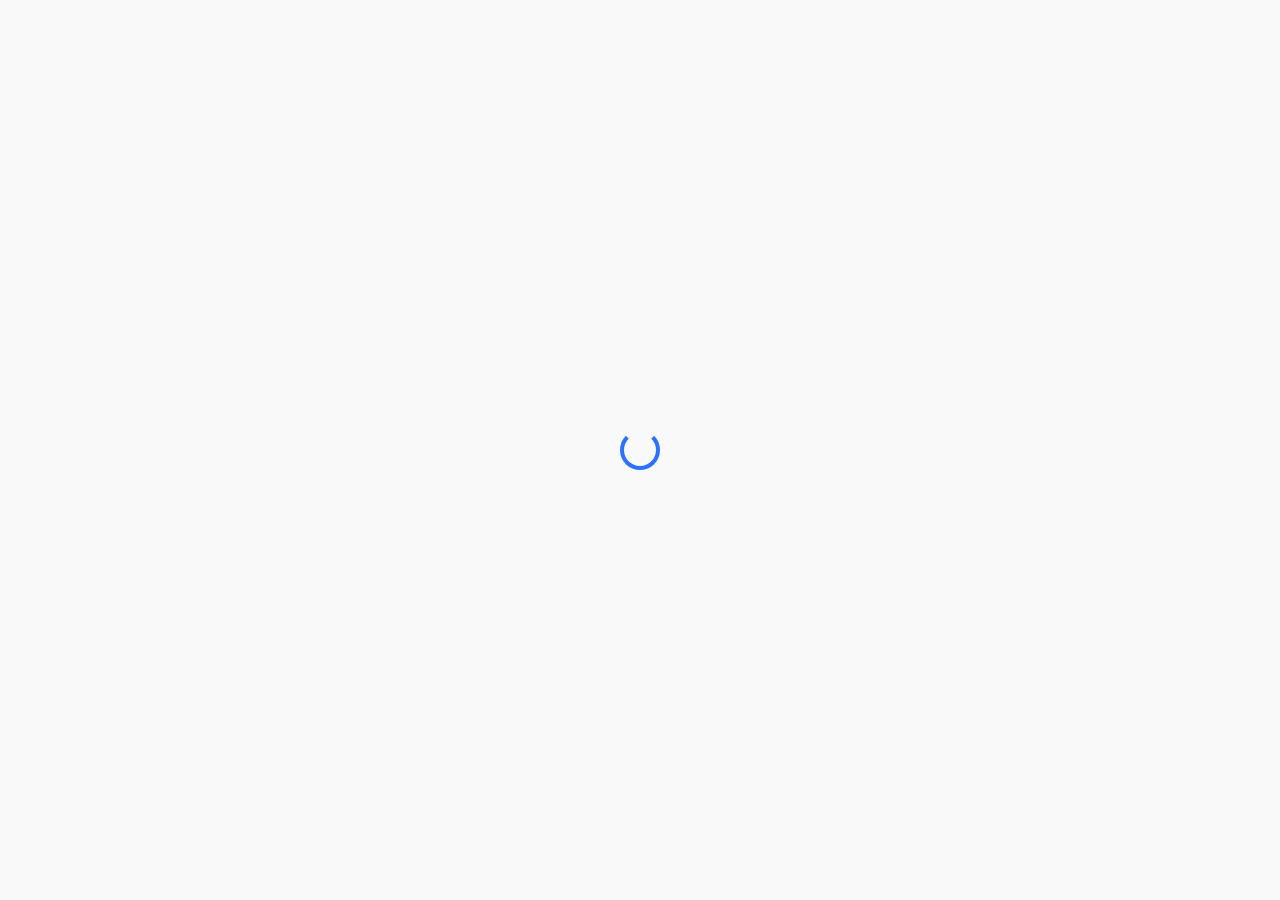
<file: transactions.html>
<!DOCTYPE html>
<html lang="en">
<head>
    <meta charset="UTF-8">
    <meta name="viewport" content="width=device-width, initial-scale=1.0">
    <title>Transactions | DataSellNG</title>
    <link rel="stylesheet" href="style.css">
    <link rel="stylesheet" href="https://cdnjs.cloudflare.com/ajax/libs/font-awesome/6.4.0/css/all.min.css">
</head>
<body>
    <div class="loader">
        <div class="loader-circle"></div>
    </div>

    <header class="header">
        <div class="logo-container">
            <h1 class="logo" data-text="AwoofData">AwoofData</h1>
        </div>
        <nav class="nav">
            <ul>
                <li><a href="index.html">Home</a></li>
                <li><a href="networks.html">Networks</a></li>
                <li><a href="transactions.html" class="active">Transactions</a></li>
                <li><a href="contact.html">Contact</a></li>
                <li><a href="dashboard.html" id="auth-link">Dashboard</a></li>
            </ul>
        </nav>
        <div class="mobile-menu">
            <i class="fas fa-bars"></i>
        </div>
    </header>

    <main class="transactions-container">
        <h1 class="page-title">Your Transactions</h1>
        
        <div class="transactions-controls">
            <div class="search-box">
                <input type="text" placeholder="Search transactions...">
                <button><i class="fas fa-search"></i></button>
            </div>
            <div class="filter-controls">
                <select id="filter-status">
                    <option value="all">All Status</option>
                    <option value="pending">Pending</option>
                    <option value="completed">Completed</option>
                    <option value="failed">Failed</option>
                </select>
                <select id="filter-network">
                    <option value="all">All Networks</option>
                    <option value="MTN">MTN</option>
                    <option value="GLO">GLO</option>
                    <option value="AIRTEL">Airtel</option>
                    <option value="9MOBILE">9mobile</option>
                </select>
                <input type="date" id="filter-date">
            </div>
        </div>
        
        <div class="transactions-table-container">
            <table class="transactions-table">
                <thead>
                    <tr>
                        <th>ID</th>
                        <th>Plan</th>
                        <th>Network</th>
                        <th>Amount</th>
                        <th>Date</th>
                        <th>Status</th>
                        <th>Actions</th>
                    </tr>
                </thead>
                <tbody id="all-transactions">
                    <!-- All transactions will be loaded here -->
                </tbody>
            </table>
        </div>
        
        <div class="pagination">
            <button class="pagination-btn" disabled><i class="fas fa-chevron-left"></i></button>
            <span class="page-info">Page 1 of 1</span>
            <button class="pagination-btn" disabled><i class="fas fa-chevron-right"></i></button>
        </div>
    </main>

    <script src="script.js"></script>
    <script>
        document.addEventListener('DOMContentLoaded', function() {
            // Check if user is logged in
            const currentUser = localStorage.getItem('currentUser');
            if (!currentUser) {
                window.location.href = 'auth.html';
                return;
            }
            
            // Load user data
            const userData = JSON.parse(localStorage.getItem(currentUser));
            
            // Display all transactions
            if (userData.transactions && userData.transactions.length > 0) {
                const txBody = document.getElementById('all-transactions');
                
                userData.transactions.reverse().forEach(tx => {
                    const row = document.createElement('tr');
                    row.innerHTML = `
                        <td>${tx.id}</td>
                        <td>${tx.plan}</td>
                        <td>${tx.network}</td>
                        <td>${tx.amount}</td>
                        <td>${tx.date}</td>
                        <td><span class="status-badge ${tx.status.toLowerCase()}">${tx.status}</span></td>
                        <td>
                            <button class="action-btn view-btn" data-id="${tx.id}"><i class="fas fa-eye"></i></button>
                            <button class="action-btn receipt-btn" data-id="${tx.id}"><i class="fas fa-receipt"></i></button>
                        </td>
                    `;
                    txBody.appendChild(row);
                });
                
                // Add event listeners to action buttons
                document.querySelectorAll('.view-btn').forEach(btn => {
                    btn.addEventListener('click', function() {
                        const txId = this.getAttribute('data-id');
                        viewTransaction(txId);
                    });
                });
                
                document.querySelectorAll('.receipt-btn').forEach(btn => {
                    btn.addEventListener('click', function() {
                        const txId = this.getAttribute('data-id');
                        downloadReceipt(txId);
                    });
                });
            }
            
            // Filter functionality
            document.getElementById('filter-status').addEventListener('change', filterTransactions);
            document.getElementById('filter-network').addEventListener('change', filterTransactions);
            document.getElementById('filter-date').addEventListener('change', filterTransactions);
            
            function filterTransactions() {
                const statusFilter = document.getElementById('filter-status').value;
                const networkFilter = document.getElementById('filter-network').value.toUpperCase();
                const dateFilter = document.getElementById('filter-date').value;
                
                const rows = document.querySelectorAll('#all-transactions tr');
                
                rows.forEach(row => {
                    const status = row.querySelector('.status-badge').className.includes('completed') ? 'completed' : 
                                  row.querySelector('.status-badge').className.includes('pending') ? 'pending' : 'failed';
                    const network = row.cells[2].textContent;
                    const date = row.cells[4].textContent;
                    
                    let statusMatch = statusFilter === 'all' || status === statusFilter;
                    let networkMatch = networkFilter === 'ALL' || network === networkFilter;
                    let dateMatch = !dateFilter || date.includes(dateFilter);
                    
                    if (statusMatch && networkMatch && dateMatch) {
                        row.style.display = '';
                    } else {
                        row.style.display = 'none';
                    }
                });
            }
            
            function viewTransaction(txId) {
                alert(`Viewing transaction details for ID: ${txId}`);
                // In a real app, you would show a modal with full details
            }
            
            function downloadReceipt(txId) {
                alert(`Downloading receipt for transaction ID: ${txId}`);
                // In a real app, you would generate and download a PDF receipt
            }
        });
    </script>
</body>
</html>
</file>
<file: style.css>
:root {
    --primary: #6c5ce7;
    --secondary: #a29bfe;
    --dark: #2d3436;
    --light: #f5f6fa;
    --success: #00b894;
    --danger: #d63031;
    --warning: #fdcb6e;
    --info: #0984e3;
}


* {
    margin: 0;
    padding: 0;
    box-sizing: border-box;
    font-family: 'Segoe UI', Tahoma, Geneva, Verdana, sans-serif;
}

body {
    background-color: var(--light);
    color: var(--dark);
    overflow-x: hidden;
}

/* Loader */
.loader {
    position: fixed;
    top: 0;
    left: 0;
    width: 100%;
    height: 100%;
    background-color: rgba(255, 255, 255, 0.9);
    display: flex;
    justify-content: center;
    align-items: center;
    z-index: 9999;
    transition: opacity 0.5s ease;
}

.loader-circle {
    width: 50px;
    height: 50px;
    border: 5px solid var(--primary);
    border-radius: 50%;
    border-top-color: transparent;
    animation: spin 1s linear infinite;
}

@keyframes spin {
    100% {
        transform: rotate(360deg);
    }
}

.loader.hidden {
    opacity: 0;
    pointer-events: none;
}

/* Header */
.header {
    display: flex;
    justify-content: space-between;
    align-items: center;
    padding: 1.5rem 5%;
    background-color: white;
    box-shadow: 0 2px 10px rgba(0, 0, 0, 0.1);
    position: fixed;
    width: 100%;
    top: 0;
    z-index: 1000;
    transition: all 0.3s ease;
}

.header.scrolled {
    padding: 1rem 5%;
    box-shadow: 0 5px 15px rgba(0, 0, 0, 0.1);
}

.logo-container .logo {
    font-size: 1.8rem;
    font-weight: 700;
    color: var(--primary);
    position: relative;
}

.logo[data-text]::after {
    content: attr(data-text);
    position: absolute;
    top: 0;
    left: 0;
    width: 0;
    color: var(--dark);
    overflow: hidden;
    transition: width 0.5s ease;
}

.logo-container:hover .logo::after {
    width: 100%;
}

.nav ul {
    display: flex;
    list-style: none;
}

.nav ul li {
    margin-left: 2rem;
}

.nav ul li a {
    text-decoration: none;
    color: var(--dark);
    font-weight: 500;
    transition: color 0.3s ease;
    position: relative;
}

.nav ul li a::after {
    content: '';
    position: absolute;
    bottom: -5px;
    left: 0;
    width: 0;
    height: 2px;
    background-color: var(--primary);
    transition: width 0.3s ease;
}

.nav ul li a:hover::after,
.nav ul li a.active::after {
    width: 100%;
}

.nav ul li a:hover,
.nav ul li a.active {
    color: var(--primary);
}

.mobile-menu {
    font-size: 1.5rem;
    cursor: pointer;
    display: none;
}

/* Hero Section */
.hero {
    display: flex;
    justify-content: space-between;
    align-items: center;
    padding: 8rem 5% 5rem;
    min-height: 100vh;
    background: linear-gradient(135deg, #f5f7fa 0%, #c3cfe2 100%);
}

.hero-content {
    flex: 1;
    max-width: 600px;
}

.hero-title {
    font-size: 3.5rem;
    margin-bottom: 1.5rem;
    line-height: 1.2;
}

.animate-text {
    background: linear-gradient(to right, var(--primary), var(--secondary), var(--info));
    background-size: 200% auto;
    color: transparent;
    -webkit-background-clip: text;
    background-clip: text;
    animation: gradient 3s linear infinite;
}

@keyframes gradient {
    0% {
        background-position: 0% center;
    }
    100% {
        background-position: 200% center;
    }
}

.hero-subtitle {
    font-size: 1.2rem;
    color: var(--dark);
    margin-bottom: 2rem;
    opacity: 0.8;
}

.network-badges {
    display: flex;
    gap: 1rem;
    margin-bottom: 2rem;
}

.network-logo {
    width: 60px;
    height: 60px;
    object-fit: contain;
    border-radius: 50%;
    background-color: white;
    padding: 0.5rem;
    box-shadow: 0 5px 15px rgba(0, 0, 0, 0.1);
    transition: transform 0.3s ease;
}

.network-logo:hover {
    transform: translateY(-5px);
}

.pulse {
    animation: pulse 2s infinite;
}

@keyframes pulse {
    0% {
        transform: scale(1);
    }
    50% {
        transform: scale(1.05);
    }
    100% {
        transform: scale(1);
    }
}

.cta-button {
    display: inline-block;
    padding: 0.8rem 2rem;
    background-color: var(--primary);
    color: white;
    border-radius: 50px;
    text-decoration: none;
    font-weight: 600;
    transition: all 0.3s ease;
    box-shadow: 0 5px 15px rgba(108, 92, 231, 0.4);
}

.cta-button:hover {
    background-color: var(--secondary);
    transform: translateY(-3px);
    box-shadow: 0 8px 20px rgba(108, 92, 231, 0.6);
}

.hero-animation {
    flex: 1;
    position: relative;
    height: 400px;
}

.data-packet {
    position: absolute;
    width: 50px;
    height: 50px;
    background-color: var(--primary);
    border-radius: 10px;
    opacity: 0.7;
    animation: float 5s infinite ease-in-out;
}

.data-packet:nth-child(1) {
    top: 20%;
    left: 30%;
    background-color: var(--primary);
    animation-delay: 0s;
}

.data-packet:nth-child(2) {
    top: 50%;
    left: 60%;
    background-color: var(--info);
    animation-delay: 1s;
}

.data-packet:nth-child(3) {
    top: 30%;
    left: 70%;
    background-color: var(--success);
    animation-delay: 2s;
}

@keyframes float {
    0%, 100% {
        transform: translateY(0) rotate(0deg);
    }
    50% {
        transform: translateY(-20px) rotate(5deg);
    }
}

/* Data Plans Section */
.data-plans {
    padding: 5rem 5%;
    background-color: white;
}

.section-title {
    text-align: center;
    font-size: 2.5rem;
    margin-bottom: 3rem;
    position: relative;
}

.section-title::after {
    content: '';
    position: absolute;
    bottom: -10px;
    left: 50%;
    transform: translateX(-50%);
    width: 80px;
    height: 4px;
    background: linear-gradient(to right, var(--primary), var(--secondary));
    border-radius: 2px;
}

.network-tabs {
    display: flex;
    justify-content: center;
    margin-bottom: 2rem;
    gap: 1rem;
    flex-wrap: wrap;
}

.tab-btn {
    padding: 0.8rem 1.5rem;
    background-color: var(--light);
    border: none;
    border-radius: 50px;
    font-weight: 600;
    cursor: pointer;
    transition: all 0.3s ease;
}

.tab-btn.active {
    background-color: var(--primary);
    color: white;
}

.tab-btn:hover:not(.active) {
    background-color: #e0e0e0;
}

.plans-container {
    display: grid;
    grid-template-columns: repeat(auto-fill, minmax(300px, 1fr));
    gap: 2rem;
}

.plan-card {
    background-color: white;
    border-radius: 10px;
    overflow: hidden;
    box-shadow: 0 5px 15px rgba(0, 0, 0, 0.1);
    transition: transform 0.3s ease, box-shadow 0.3s ease;
    border: 1px solid #eee;
}

.plan-card:hover {
    transform: translateY(-10px);
    box-shadow: 0 15px 30px rgba(0, 0, 0, 0.15);
}

.plan-header {
    padding: 1.5rem;
    background-color: var(--primary);
    color: white;
    text-align: center;
}

.plan-name {
    font-size: 1.5rem;
    margin-bottom: 0.5rem;
}

.plan-price {
    font-size: 2rem;
    font-weight: 700;
}

.plan-body {
    padding: 1.5rem;
}

.plan-details {
    list-style: none;
    margin-bottom: 1.5rem;
}

.plan-details li {
    padding: 0.5rem 0;
    border-bottom: 1px solid #eee;
    display: flex;
    justify-content: space-between;
}

.plan-details li:last-child {
    border-bottom: none;
}

.plan-details li span:first-child {
    font-weight: 600;
}

.plan-button {
    display: block;
    width: 100%;
    padding: 0.8rem;
    background-color: var(--primary);
    color: white;
    border: none;
    border-radius: 5px;
    font-weight: 600;
    cursor: pointer;
    transition: background-color 0.3s ease;
}

.plan-button:hover {
    background-color: var(--secondary);
}

/* Features Section */
.features {
    padding: 5rem 5%;
    background-color: var(--light);
}

.features-grid {
    display: grid;
    grid-template-columns: repeat(auto-fit, minmax(300px, 1fr));
    gap: 2rem;
}

.feature-card {
    background-color: white;
    padding: 2rem;
    border-radius: 10px;
    text-align: center;
    box-shadow: 0 5px 15px rgba(0, 0, 0, 0.05);
    transition: transform 0.3s ease;
}

.feature-card:hover {
    transform: translateY(-10px);
}

.feature-icon {
    width: 80px;
    height: 80px;
    margin: 0 auto 1.5rem;
    background: linear-gradient(135deg, var(--primary), var(--secondary));
    border-radius: 50%;
    display: flex;
    justify-content: center;
    align-items: center;
    color: white;
    font-size: 2rem;
}

.feature-card h3 {
    font-size: 1.5rem;
    margin-bottom: 1rem;
}

.feature-card p {
    color: #666;
    line-height: 1.6;
}

/* Footer */
.footer {
    background-color: var(--dark);
    color: white;
    padding: 5rem 5% 2rem;
}

.footer-grid {
    display: grid;
    grid-template-columns: repeat(auto-fit, minmax(250px, 1fr));
    gap: 2rem;
    margin-bottom: 3rem;
}

.footer-col h3 {
    font-size: 1.5rem;
    margin-bottom: 1.5rem;
    position: relative;
}

.footer-col h3::after {
    content: '';
    position: absolute;
    bottom: -10px;
    left: 0;
    width: 50px;
    height: 3px;
    background-color: var(--primary);
}

.footer-col p {
    margin-bottom: 1rem;
    line-height: 1.6;
    opacity: 0.8;
}

.social-links {
    display: flex;
    gap: 1rem;
    margin-top: 1.5rem;
}

.social-links a {
    display: flex;
    justify-content: center;
    align-items: center;
    width: 40px;
    height: 40px;
    background-color: rgba(255, 255, 255, 0.1);
    border-radius: 50%;
    color: white;
    transition: all 0.3s ease;
}

.social-links a:hover {
    background-color: var(--primary);
    transform: translateY(-3px);
}

.footer-col ul {
    list-style: none;
}

.footer-col ul li {
    margin-bottom: 0.8rem;
}

.footer-col ul li a {
    color: white;
    opacity: 0.8;
    text-decoration: none;
    transition: opacity 0.3s ease;
}

.footer-col ul li a:hover {
    opacity: 1;
    color: var(--secondary);
}

.newsletter-form {
    display: flex;
    margin-top: 1.5rem;
}

.newsletter-form input {
    flex: 1;
    padding: 0.8rem;
    border: none;
    border-radius: 5px 0 0 5px;
    outline: none;
}

.newsletter-form button {
    padding: 0 1.5rem;
    background-color: var(--primary);
    color: white;
    border: none;
    border-radius: 0 5px 5px 0;
    cursor: pointer;
    transition: background-color 0.3s ease;
}

.newsletter-form button:hover {
    background-color: var(--secondary);
}

.footer-bottom {
    text-align: center;
    padding-top: 2rem;
    border-top: 1px solid rgba(255, 255, 255, 0.1);
    opacity: 0.7;
}

/* Responsive Design */
@media (max-width: 992px) {
    .hero {
        flex-direction: column;
        text-align: center;
        padding-top: 10rem;
    }

    .hero-content {
        margin-bottom: 3rem;
    }

    .network-badges {
        justify-content: center;
    }
}

@media (max-width: 768px) {
    .nav {
        position: fixed;
        top: 80px;
        left: -100%;
        width: 80%;
        height: calc(100vh - 80px);
        background-color: white;
        flex-direction: column;
        padding: 2rem;
        transition: left 0.3s ease;
        box-shadow: 5px 0 15px rgba(0, 0, 0, 0.1);
    }

    .nav.active {
        left: 0;
    }

    .nav ul {
        flex-direction: column;
    }

    .nav ul li {
        margin: 1rem 0;
    }

    .mobile-menu {
        display: block;
    }

    .hero-title {
        font-size: 2.5rem;
    }

    .section-title {
        font-size: 2rem;
    }
}

@media (max-width: 576px) {
    .hero-title {
        font-size: 2rem;
    }

    .hero-subtitle {
        font-size: 1rem;
    }

    .network-logo {
        width: 50px;
        height: 50px;
    }

    .plans-container {
        grid-template-columns: 1fr;
    }
}

/* Animation Classes */
.fade-in {
    animation: fadeIn 1s ease-in;
}

@keyframes fadeIn {
    from {
        opacity: 0;
    }
    to {
        opacity: 1;
    }
}

.slide-up {
    animation: slideUp 1s ease-out;
}

@keyframes slideUp {
    from {
        transform: translateY(50px);
        opacity: 0;
    }
    to {
        transform: translateY(0);
        opacity: 1;
    }
}

.rotate {
    animation: rotate 2s linear infinite;
}

@keyframes rotate {
    from {
        transform: rotate(0deg);
    }
    to {
        transform: rotate(360deg);
    }
}


/* Extend style.css for dashboard page */

.dashboard-container {
  display: flex;
  min-height: 100vh;
  background: var(--background-color);
}

.dashboard-sidebar {
  width: 250px;
  background: #fff;
  border-right: 1px solid #eee;
  padding: 2rem 1rem;
  box-shadow: var(--shadow);
}

.user-profile {
  text-align: center;
  margin-bottom: 2rem;
}

.user-profile .profile-pic {
  width: 80px;
  height: 80px;
  margin: 0 auto 1rem;
  background-color: var(--primary-color);
  color: white;
  border-radius: 50%;
  display: flex;
  align-items: center;
  justify-content: center;
  font-size: 2rem;
}

.user-profile h3 {
  margin: 0.5rem 0 0.2rem;
}

.dashboard-nav ul {
  list-style: none;
  padding: 0;
}

.dashboard-nav li {
  margin: 1rem 0;
}

.dashboard-nav a {
  display: flex;
  align-items: center;
  gap: 0.7rem;
  padding: 0.6rem 1rem;
  color: var(--text-color);
  text-decoration: none;
  border-radius: var(--radius);
  transition: var(--transition);
}

.dashboard-nav a.active,
.dashboard-nav a:hover {
  background-color: var(--primary-color);
  color: #fff;
}

.dashboard-content {
  flex: 1;
  padding: 2rem;
}

.dashboard-title {
  font-size: 1.8rem;
  margin-bottom: 2rem;
  color: var(--primary-color);
}

.stats-grid {
  display: grid;
  grid-template-columns: repeat(auto-fit, minmax(220px, 1fr));
  gap: 1.5rem;
  margin-bottom: 2rem;
}

.stat-card {
  background: white;
  padding: 1.5rem;
  border-radius: var(--radius);
  box-shadow: var(--shadow);
  display: flex;
  align-items: center;
  gap: 1rem;
}

.stat-icon {
  font-size: 1.8rem;
  color: var(--primary-color);
}

.stat-info h3 {
  margin: 0 0 0.3rem;
}

.recent-transactions {
  margin-bottom: 2rem;
}

.transactions-table {
  overflow-x: auto;
  background: white;
  border-radius: var(--radius);
  box-shadow: var(--shadow);
  margin-top: 1rem;
}

.transactions-table table {
  width: 100%;
  border-collapse: collapse;
}

.transactions-table th,
.transactions-table td {
  padding: 0.9rem 1rem;
  text-align: left;
  border-bottom: 1px solid #eee;
}

.transactions-table th {
  background: #f5f5f5;
  font-weight: 600;
}

.status-badge {
  padding: 0.3rem 0.6rem;
  border-radius: 4px;
  font-size: 0.85rem;
  font-weight: bold;
  text-transform: capitalize;
}

.status-badge.success {
  background: #d4f8e8;
  color: #28a745;
}

.status-badge.failed {
  background: #f8d7da;
  color: #dc3545;
}

.status-badge.pending {
  background: #fff3cd;
  color: #ffc107;
}

.view-all {
  display: inline-block;
  margin-top: 1rem;
  color: var(--primary-color);
  text-decoration: none;
  font-weight: 500;
}

.view-all:hover {
  text-decoration: underline;
}

.quick-actions {
  margin-top: 2rem;
}

.actions-grid {
  display: grid;
  grid-template-columns: repeat(auto-fit, minmax(160px, 1fr));
  gap: 1rem;
  margin-top: 1rem;
}

.action-card {
  background: #fff;
  padding: 1.2rem;
  display: flex;
  flex-direction: column;
  align-items: center;
  text-align: center;
  border-radius: var(--radius);
  box-shadow: var(--shadow);
  text-decoration: none;
  color: var(--text-color);
  transition: var(--transition);
}

.action-card:hover {
  background: var(--primary-color);
  color: white;
}

.action-card i {
  font-size: 1.8rem;
  margin-bottom: 0.5rem;
}


/* Extend style.css for transactions page */

.transactions-container {
  padding: 2rem;
  background: var(--background-color);
  margin-top: 90px;
}

.page-title {
  text-align: center;
  font-size: 2rem;
  color: var(--primary-color);
  margin-bottom: 2rem;
}

.transactions-controls {
  display: flex;
  flex-wrap: wrap;
  gap: 1rem;
  justify-content: space-between;
  margin-bottom: 1.5rem;
}

.search-box {
  display: flex;
  border: 1px solid var(--input-border);
  border-radius: var(--radius);
  overflow: hidden;
  background: #fff;
  box-shadow: var(--shadow);
}

.search-box input {
  border: none;
  padding: 0.7rem 1rem;
  outline: none;
  flex: 1;
}

.search-box button {
  background: var(--primary-color);
  color: #fff;
  border: none;
  padding: 0 1rem;
  cursor: pointer;
  transition: var(--transition);
}

.search-box button:hover {
  background: #1a5cd8;
}

.filter-controls {
  display: flex;
  flex-wrap: wrap;
  gap: 1rem;
}

.filter-controls select,
.filter-controls input[type="date"] {
  padding: 0.6rem;
  border: 1px solid var(--input-border);
  border-radius: var(--radius);
  background: white;
  transition: var(--transition);
}

.filter-controls select:focus,
.filter-controls input[type="date"]:focus {
  outline: none;
  border-color: var(--primary-color);
  box-shadow: 0 0 0 2px rgba(43, 114, 255, 0.1);
}

.transactions-table-container {
  overflow-x: auto;
  background: white;
  border-radius: var(--radius);
  box-shadow: var(--shadow);
}

.transactions-table {
  width: 100%;
  border-collapse: collapse;
  min-width: 800px;
}

.transactions-table th,
.transactions-table td {
  padding: 0.9rem 1rem;
  text-align: left;
  border-bottom: 1px solid #eee;
}

.transactions-table th {
  background: #f5f5f5;
  font-weight: 600;
}

.transactions-table td .status-badge {
  padding: 0.3rem 0.6rem;
  border-radius: 4px;
  font-size: 0.85rem;
  font-weight: bold;
  text-transform: capitalize;
}

.status-badge.success {
  background: #d4f8e8;
  color: #28a745;
}

.status-badge.failed {
  background: #f8d7da;
  color: #dc3545;
}

.status-badge.pending {
  background: #fff3cd;
  color: #ffc107;
}

.status-badge.info {
  background: #d1ecf1;
  color: var(--info-color);
}

.transactions-table td .action-btn {
  background: var(--primary-color);
  color: white;
  padding: 0.4rem 0.8rem;
  font-size: 0.8rem;
  border: none;
  border-radius: var(--radius);
  cursor: pointer;
  transition: var(--transition);
}

.transactions-table td .action-btn:hover {
  background: #1a5cd8;
}

.pagination {
  display: flex;
  justify-content: center;
  align-items: center;
  gap: 1rem;
  margin-top: 1.5rem;
}

.pagination-btn {
  padding: 0.5rem 0.9rem;
  border: none;
  background: var(--primary-color);
  color: white;
  border-radius: var(--radius);
  cursor: pointer;
  transition: var(--transition);
}

.pagination-btn:disabled {
  background: #ccc;
  cursor: not-allowed;
}

.page-info {
  font-weight: bold;
  color: var(--text-color);
}


/* Extend style.css for networks page */

.networks-container {
  padding: 2rem;
  background: var(--background-color);
  margin-top: 90px;
}

.page-title {
  text-align: center;
  font-size: 2rem;
  color: var(--primary-color);
  margin-bottom: 0.3rem;
}

.page-subtitle {
  text-align: center;
  color: var(--text-muted);
  margin-bottom: 2rem;
}

.networks-grid {
  display: grid;
  gap: 2rem;
  grid-template-columns: repeat(auto-fit, minmax(300px, 1fr));
  margin-bottom: 3rem;
}

.network-card {
  background: white;
  border-radius: var(--radius);
  box-shadow: var(--shadow);
  padding: 1.5rem;
  display: flex;
  flex-direction: column;
  transition: transform 0.3s;
}

.network-card:hover {
  transform: translateY(-5px);
}

.network-logo-container {
  text-align: center;
  margin-bottom: 1rem;
}

.network-logo {
  width: 80px;
  height: 80px;
  object-fit: contain;
  border-radius: 50%;
}

.network-info h2 {
  color: var(--primary-color);
  font-size: 1.3rem;
  margin-bottom: 0.5rem;
}

.network-info p {
  font-size: 0.95rem;
  color: var(--text-muted);
  margin-bottom: 1rem;
}

.network-stats {
  display: flex;
  justify-content: space-between;
  margin-bottom: 1rem;
}

.stat {
  display: flex;
  align-items: center;
  gap: 0.5rem;
  font-size: 0.9rem;
  color: var(--info-color);
}

.view-plans-btn {
  display: inline-block;
  background: var(--info-color);
  color: #fff;
  padding: 0.6rem 1.2rem;
  border-radius: var(--radius);
  font-size: 0.9rem;
  text-align: center;
  text-decoration: none;
  transition: background 0.3s;
}

.view-plans-btn:hover {
  background: #1da6cf;
}
</file>
